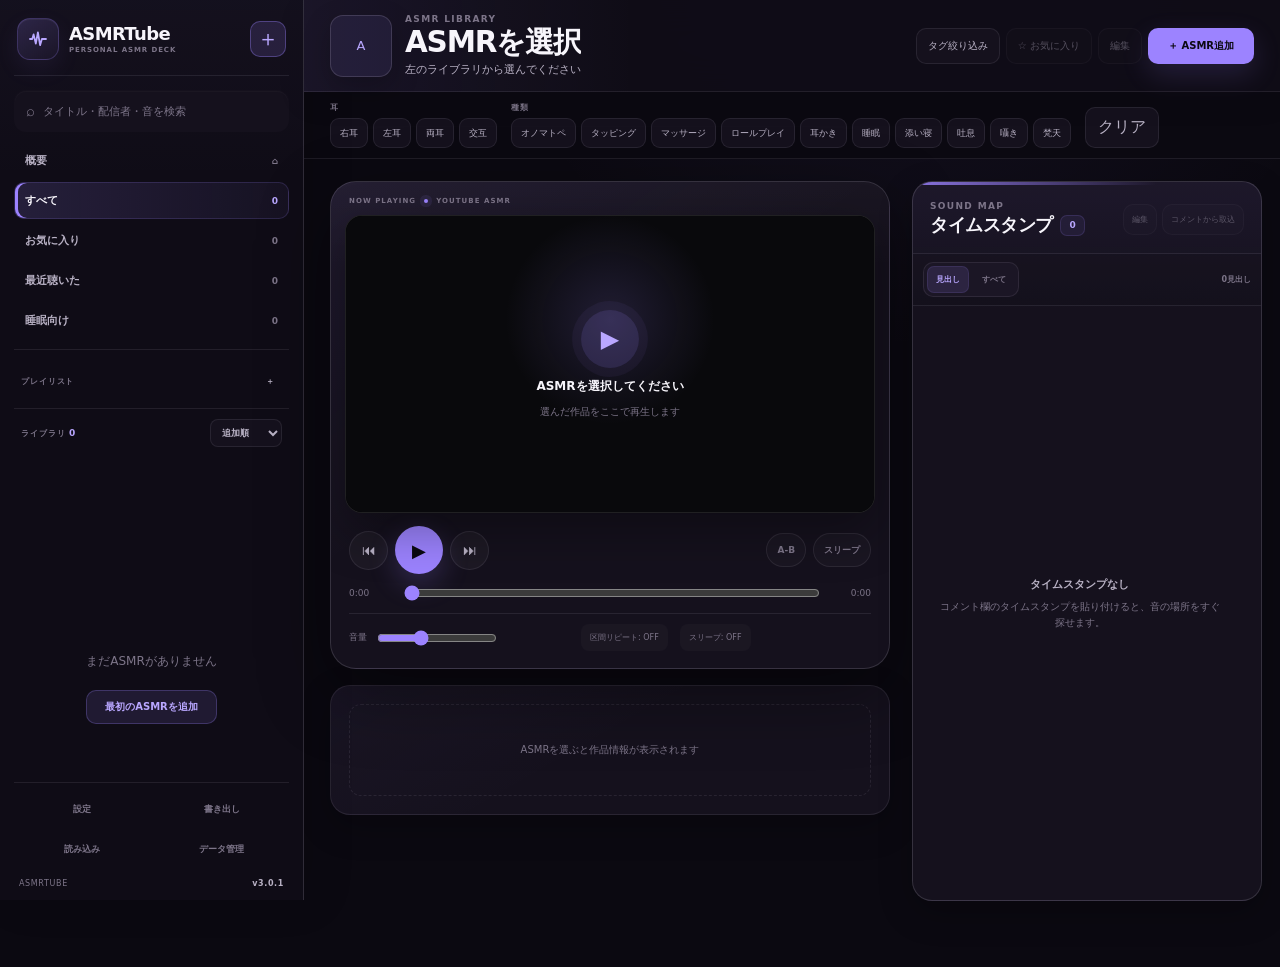
<file: index.html>
<!doctype html>
<html lang="ja" data-theme="violet">
<head>
  <meta charset="utf-8">
  <meta name="viewport" content="width=device-width,initial-scale=1">
  <meta name="theme-color" content="#0b0911">
  <meta name="description" content="YouTube ASMRを整理・再生し、コメント欄の多様なタイムスタンプを見やすく使う個人向けライブラリ。">
  <title>ASMRTube</title>
  <link rel="icon" href="favicon.svg" type="image/svg+xml">
  <link rel="stylesheet" href="styles.css">
  <link rel="stylesheet" href="asmr-overrides.css">
  <link rel="stylesheet" href="ui-base-v2.css">
  <link rel="stylesheet" href="product-v2.css">
  <link rel="stylesheet" href="timestamp-ui.css">
  <link rel="stylesheet" href="quality.css">
  <link rel="stylesheet" href="library-tools.css">
  <link rel="stylesheet" href="theme.css">
  <link rel="stylesheet" href="workspace.css">
  <link rel="stylesheet" href="settings.css">
</head>
<body>
  <div class="app-shell">
    <aside class="sidebar">
      <div class="brand-row">
        <div class="brand-lockup">
          <div class="brand-mark">A</div>
          <div><strong>ASMRTube</strong><span>PERSONAL ASMR DECK</span></div>
        </div>
        <button class="icon-btn subtle" id="addVideoBtn" title="ASMRを追加" aria-label="ASMRを追加">＋</button>
      </div>

      <div class="search-box"><span>⌕</span><input id="searchInput" type="search" placeholder="タイトル・配信者・音を検索"></div>

      <nav class="view-nav" id="nav" aria-label="ライブラリ表示">
        <button class="view-btn active" data-view="all"><span>すべて</span><span class="nav-count" id="countAll">0</span></button>
        <button class="view-btn" data-view="favorites"><span>お気に入り</span><span class="nav-count" id="countFav">0</span></button>
        <button class="view-btn" data-view="recent"><span>最近聴いた</span><span class="nav-count" id="countRecent">0</span></button>
        <button class="view-btn" data-view="sleep"><span>睡眠向け</span><span class="nav-count" id="countSleep">0</span></button>
      </nav>

      <div class="playlist-head"><span>プレイリスト</span><button class="mini-icon" id="newPlaylistBtn" title="プレイリスト作成">＋</button></div>
      <div id="playlistList" class="playlist-nav"></div>

      <div class="library-head">
        <span>ライブラリ <b id="resultCount">0</b></span>
        <select id="sortSelect" class="mini-select" aria-label="並び順"><option value="new">追加順</option><option value="title">タイトル</option><option value="rating">評価</option></select>
      </div>
      <div id="songList" class="song-list"></div>

      <div id="emptyState" class="sidebar-empty hidden"><p>まだASMRがありません</p><button class="primary-soft" id="emptyAddBtn">最初のASMRを追加</button></div>

      <div class="sidebar-tools">
        <button class="ghost-btn sidebar-settings-page" id="settingsPageBtn" type="button">設定</button>
        <button class="ghost-btn" id="exportBtn">書き出し</button>
        <label class="ghost-btn file-label">読み込み<input type="file" id="importInput" accept="application/json"></label>
      </div>
    </aside>

    <main class="main">
      <header class="topbar">
        <div class="now-title">
          <div class="eyebrow" id="viewEyebrow">ASMR LIBRARY</div>
          <h2 id="nowTitle">ASMRを選択</h2>
          <p class="muted" id="nowCreator">左のライブラリから選んでください</p>
        </div>
        <div class="top-actions">
          <button class="ghost-btn" id="filterBtn">タグ絞り込み</button>
          <button class="ghost-btn" id="topFavBtn" disabled>☆ お気に入り</button>
          <button class="ghost-btn" id="topEditBtn" disabled>編集</button>
          <button class="primary-btn" id="topAddBtn">＋ ASMR追加</button>
        </div>
      </header>

      <section id="filters" class="filter-strip hidden">
        <div><span class="filter-label">耳</span><div id="earFilters" class="chips"></div></div>
        <div><span class="filter-label">種類</span><div id="typeFilters" class="chips"></div></div>
        <button class="ghost-btn" id="clearFiltersBtn">クリア</button>
      </section>

      <div class="workspace">
        <section class="player-column">
          <section class="media-deck" aria-label="再生デッキ">
            <div class="media-ambient" aria-hidden="true"></div>
            <div class="media-deck-label"><span>NOW PLAYING</span><i></i><span>YOUTUBE ASMR</span></div>

            <div class="player-card">
              <div id="playerPlaceholder" class="player-placeholder"><div class="placeholder-mark">▶</div><strong>ASMRを選択してください</strong><span>選んだ作品をここで再生します</span></div>
              <div id="ytPlayerHost"></div>
            </div>

            <div class="transport-card">
              <div class="transport-main">
                <button class="transport-btn" id="prevBtn" title="前へ">⏮</button>
                <button class="transport-btn main-control" id="playBtn" title="再生 / 一時停止">▶</button>
                <button class="transport-btn" id="nextBtn" title="次へ">⏭</button>
              </div>
              <div class="transport-modes">
                <button class="mode-btn" id="loopBtn">A-B</button>
                <button class="mode-btn" id="sleepBtn">スリープ</button>
              </div>
            </div>

            <div class="range-card">
              <div class="progress-row"><span id="timeNow">0:00</span><input id="seek" type="range" min="0" max="1000" value="0" aria-label="再生位置"><span id="timeTotal">0:00</span></div>
              <div class="player-options">
                <label><span>音量</span><input id="volume" type="range" min="0" max="100" value="35" aria-label="音量"></label>
                <div id="loopStatus" class="status-pill">区間リピート: OFF</div>
                <div id="sleepStatus" class="status-pill">スリープ: OFF</div>
              </div>
            </div>
          </section>

          <div class="info-card" id="infoCard">
            <div class="info-empty">ASMRを選ぶと作品情報が表示されます</div>
          </div>
        </section>

        <section class="timestamp-panel">
          <div class="timestamp-head">
            <div><div class="eyebrow">SOUND MAP</div><h3>タイムスタンプ <span class="timestamp-count" id="timestampCount">0</span></h3></div>
            <div class="timestamp-tools"><button class="ghost-btn" id="timestampImportBtn" disabled>コメントから取込</button></div>
          </div>
          <div id="timestampView" class="timestamp-view empty">
            <div class="empty-copy"><strong>タイムスタンプなし</strong><span>コメント欄のタイムスタンプを貼り付けると、音の場所をすぐ探せます。</span></div>
          </div>
        </section>
      </div>

      <section id="settingsPage" class="settings-page" hidden aria-labelledby="settingsPageTitle">
        <div class="settings-page-inner">
          <div class="settings-page-head">
            <div class="settings-page-title">
              <div class="eyebrow">APP SETTINGS</div>
              <h2 id="settingsPageTitle">設定</h2>
              <p>ASMRTubeの色・明るさ・表示密度を、自分が長時間使いやすい状態に合わせます。変更はこのブラウザに保存されます。</p>
            </div>
            <button class="settings-back" id="settingsBackBtn" type="button">← 再生画面へ戻る</button>
          </div>

          <div class="settings-layout">
            <nav class="settings-section-nav" aria-label="設定カテゴリー">
              <a href="#settingsAppearance"><span>外観</span><span class="settings-nav-accent"></span></a>
              <a href="#settingsDisplay"><span>表示</span><span>02</span></a>
              <a href="#settingsData"><span>データ</span><span>03</span></a>
            </nav>

            <div class="settings-content">
              <section class="settings-section" id="settingsAppearance">
                <div class="settings-section-head"><div class="settings-section-copy"><h3>カラーテーマ</h3><p>Accentだけでなく背景とSurfaceも少しずつ変わります。</p></div><span class="settings-value" id="currentThemeName">Moon Violet</span></div>
                <div class="theme-grid" role="group" aria-label="カラーテーマ">
                  <button class="theme-choice theme-violet" type="button" data-theme-choice="violet" aria-pressed="true"><span class="theme-choice-preview"><i class="theme-choice-dot"></i></span><span class="theme-choice-copy"><strong>Moon Violet</strong><span>紫</span></span></button>
                  <button class="theme-choice theme-rose" type="button" data-theme-choice="rose" aria-pressed="false"><span class="theme-choice-preview"><i class="theme-choice-dot"></i></span><span class="theme-choice-copy"><strong>Soft Rose</strong><span>桃</span></span></button>
                  <button class="theme-choice theme-ocean" type="button" data-theme-choice="ocean" aria-pressed="false"><span class="theme-choice-preview"><i class="theme-choice-dot"></i></span><span class="theme-choice-copy"><strong>Deep Ocean</strong><span>青</span></span></button>
                  <button class="theme-choice theme-forest" type="button" data-theme-choice="forest" aria-pressed="false"><span class="theme-choice-preview"><i class="theme-choice-dot"></i></span><span class="theme-choice-copy"><strong>Quiet Forest</strong><span>緑</span></span></button>
                  <button class="theme-choice theme-amber" type="button" data-theme-choice="amber" aria-pressed="false"><span class="theme-choice-preview"><i class="theme-choice-dot"></i></span><span class="theme-choice-copy"><strong>Warm Lamp</strong><span>橙</span></span></button>
                  <button class="theme-choice theme-graphite" type="button" data-theme-choice="graphite" aria-pressed="false"><span class="theme-choice-preview"><i class="theme-choice-dot"></i></span><span class="theme-choice-copy"><strong>Graphite</strong><span>無彩色</span></span></button>
                </div>

                <div class="settings-control" style="margin-top:12px">
                  <div class="settings-control-row"><div class="settings-control-copy"><strong>画面の明るさ</strong><span>寝る前に画面全体だけを暗くします。動画の音量には影響しません。</span></div><span class="settings-value" id="appearanceBrightnessValue">100%</span></div>
                  <input class="settings-range" id="appearanceBrightness" type="range" min="30" max="100" step="1" value="100" aria-label="画面の明るさ">
                  <div class="settings-presets"><button type="button" data-appearance-brightness="100">100%</button><button type="button" data-appearance-brightness="75">75%</button><button type="button" data-appearance-brightness="55">55%</button><button type="button" data-appearance-brightness="35">35%</button></div>
                </div>
              </section>

              <section class="settings-section" id="settingsDisplay">
                <div class="settings-section-head"><div class="settings-section-copy"><h3>表示</h3><p>ライブラリの情報量や動きを調整します。</p></div></div>
                <div class="settings-control"><div class="settings-control-row"><div class="settings-control-copy"><strong>コンパクト表示</strong><span>左のライブラリを少し詰めて、一度に見える作品数を増やします。</span></div><label class="settings-toggle"><input id="appearanceCompact" type="checkbox"><span class="settings-toggle-track"></span></label></div></div>
                <div class="settings-control"><div class="settings-control-row"><div class="settings-control-copy"><strong>サムネイル表示</strong><span>ASMR一覧のYouTubeサムネイルを表示します。</span></div><label class="settings-toggle"><input id="appearanceThumbs" type="checkbox" checked><span class="settings-toggle-track"></span></label></div></div>
                <div class="settings-control"><div class="settings-control-row"><div class="settings-control-copy"><strong>動きを減らす</strong><span>Hoverや画面切替のMotionを最小限にします。</span></div><label class="settings-toggle"><input id="appearanceMotion" type="checkbox"><span class="settings-toggle-track"></span></label></div></div>
                <div class="settings-control"><div class="settings-control-row"><div class="settings-control-copy"><strong>起動時に概要を表示</strong><span>次回からライブラリ概要を最初に表示します。</span></div><label class="settings-toggle"><input id="appearanceDashboard" type="checkbox"><span class="settings-toggle-track"></span></label></div></div>
              </section>

              <section class="settings-section" id="settingsData">
                <div class="settings-section-head"><div class="settings-section-copy"><h3>データとヘルプ</h3><p>バックアップや使い方はここから開けます。</p></div></div>
                <div class="settings-data-grid">
                  <div class="settings-data-card"><strong>データ管理</strong><p>JSONバックアップ、ローカルスナップショット、整合性確認を開きます。</p><button type="button" id="settingsDataBtn">データ管理を開く</button></div>
                  <div class="settings-data-card"><strong>使い方</strong><p>タイムスタンプ取込、ショートカット、データ保護の説明を確認します。</p><button type="button" id="settingsHelpBtnV3">ヘルプを開く</button></div>
                </div>
                <div class="settings-storage-note">外観設定は <code>asmrtube.settings.v1</code>、ライブラリは <code>asmrtube.library.v1</code> に分けて保存します。テーマ変更で作品データは書き換えません。</div>
              </section>
            </div>
          </div>
        </div>
      </section>
    </main>
  </div>

  <dialog id="videoDialog" class="dialog">
    <form method="dialog" id="videoForm">
      <div class="dialog-head"><div><div class="eyebrow">ASMR ITEM</div><h3 id="videoDialogTitle">ASMRを追加</h3></div><button value="cancel" class="icon-btn subtle">×</button></div>
      <label>YouTube URL
        <div class="metadata-url-row"><input id="videoUrl" required placeholder="https://www.youtube.com/watch?v=..."><button type="button" class="ghost-btn" id="metadataRefreshBtn">情報取得</button></div>
        <span id="metadataStatus" class="field-hint">URLを貼るとタイトルとチャンネル名を自動取得します。</span>
      </label>
      <div class="two-col"><label>タイトル<input id="videoTitle" placeholder="URLから自動取得"></label><label>配信者<input id="creator" placeholder="URLから自動取得"></label></div>
      <label>タグ<input id="tags" placeholder="耳かき, 囁き, 睡眠, 両耳"></label>
      <div class="two-col"><label>評価<select id="rating"><option value="0">未評価</option><option value="1">普通</option><option value="2">好き</option><option value="3">かなり好き</option><option value="4">神</option></select></label><label>作品音量<input id="itemVolume" type="number" min="0" max="100" value="35"></label></div>
      <label class="check-row"><input id="sleepFriendly" type="checkbox">睡眠向けとして登録</label>
      <input type="hidden" id="editId">
      <div class="dialog-actions"><button value="cancel" class="ghost-btn">キャンセル</button><button type="submit" class="primary-btn">保存</button></div>
    </form>
  </dialog>

  <dialog id="timestampDialog" class="dialog timestamp-dialog">
    <form method="dialog" id="timestampForm">
      <div class="dialog-head"><div><div class="eyebrow">YOUTUBE COMMENT</div><h3>コメントからタイムスタンプ取込</h3><p class="muted small">普通の時刻、Markdownリンク、ハイフン区切り、見出し＋左右、▷親 / ┗子、1行に潰れたコメント、YouTube絵文字混在などを自動判定します。</p></div><button value="cancel" class="icon-btn subtle">×</button></div>
      <textarea id="timestampPaste" rows="8" placeholder="YouTubeコメントをそのまま貼り付け"></textarea>
      <div class="parse-row"><button type="button" id="parseTimestampsBtn" class="primary-soft">タイムスタンプを解析</button><span id="parseSummary" class="muted small"></span></div>
      <div id="timestampPreview" class="timestamp-preview"></div>
      <div class="dialog-actions"><button value="cancel" class="ghost-btn">キャンセル</button><button id="saveTimestampsBtn" type="button" class="primary-btn" disabled>解析結果で置き換え / 追加</button></div>
    </form>
  </dialog>

  <dialog id="sleepDialog" class="dialog small-dialog">
    <form method="dialog">
      <div class="dialog-head"><div><div class="eyebrow">SLEEP TIMER</div><h3>スリープタイマー</h3></div><button value="cancel" class="icon-btn subtle">×</button></div>
      <div class="sleep-options"><button value="cancel" data-sleep="15">15分</button><button value="cancel" data-sleep="30">30分</button><button value="cancel" data-sleep="45">45分</button><button value="cancel" data-sleep="60">60分</button><button value="cancel" data-sleep="90">90分</button><button value="cancel" data-sleep="0">解除</button></div>
    </form>
  </dialog>

  <dialog id="playlistDialog" class="dialog small-dialog">
    <form method="dialog" id="playlistForm">
      <div class="dialog-head"><h3>プレイリスト作成</h3><button value="cancel" class="icon-btn subtle">×</button></div>
      <label>名前<input id="playlistName" required maxlength="40"></label>
      <div class="dialog-actions"><button value="cancel" class="ghost-btn">キャンセル</button><button type="submit" class="primary-btn">作成</button></div>
    </form>
  </dialog>

  <div id="toast" class="toast"></div>
  <script src="app-config.js"></script>
  <script src="diagnostics.js"></script>
  <script src="core-utils.js"></script>
  <script src="timestamp-parser.js"></script>
  <script src="app.js"></script>
  <script src="youtube-runtime.js"></script>
  <script src="timestamp-ui.js"></script>
  <script src="ui-enhancements.js"></script>
  <script src="library-tools.js"></script>
  <script src="appearance.js"></script>
</body>
</html>
</file>
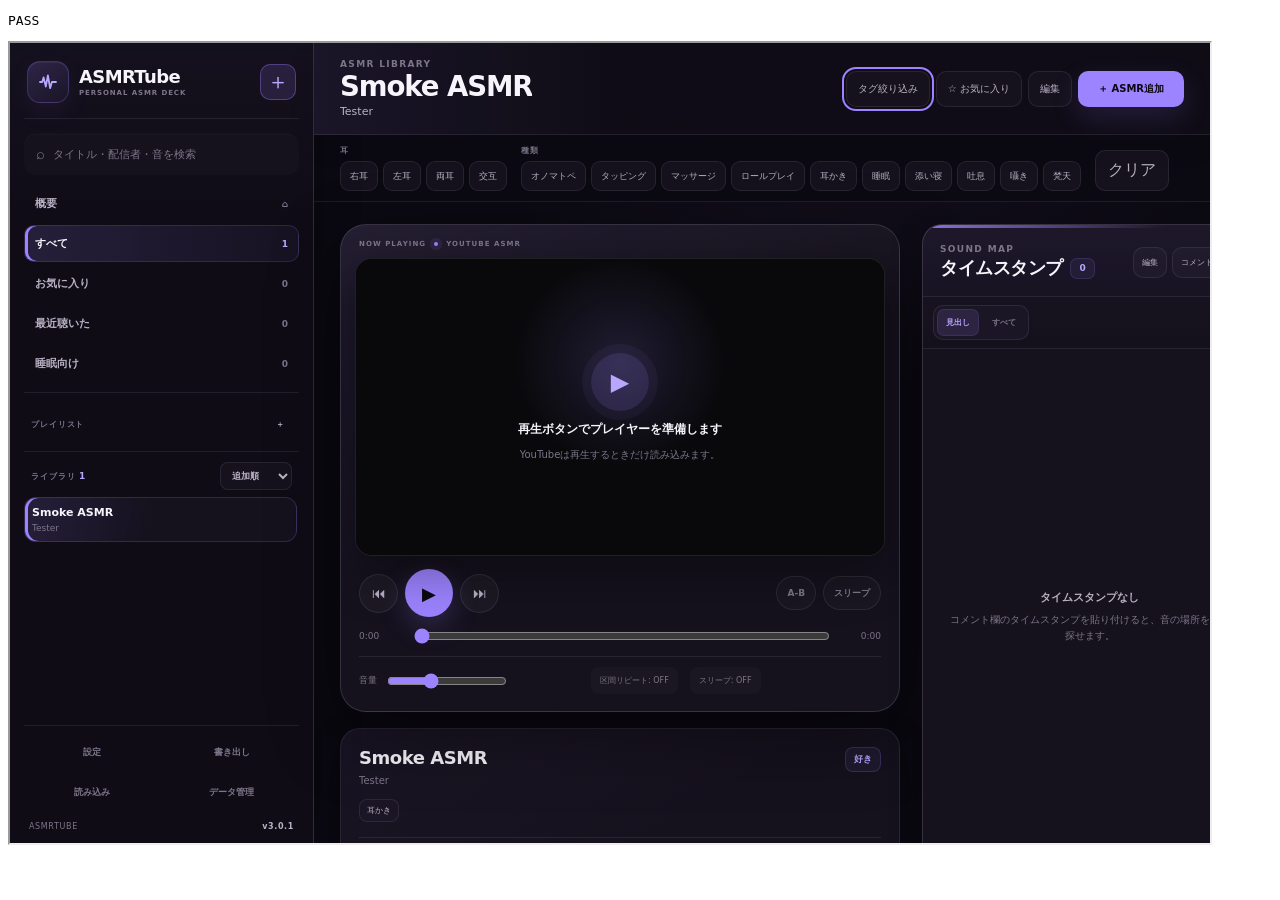
<file: tests/browser-smoke.html>
<!doctype html>
<html lang="ja">
<head><meta charset="utf-8"><title>ASMRTube browser smoke</title></head>
<body data-status="RUNNING"><pre id="result">RUNNING</pre>
<script>
(async()=>{
  const result=document.querySelector('#result');
  const key='asmrtube.library.v1',settingsKey='asmrtube.settings.v1';
  const before=localStorage.getItem(key),beforeSettings=localStorage.getItem(settingsKey);
  const fail=message=>{document.body.dataset.status='FAIL';result.textContent=`FAIL: ${message}`;throw new Error(message)};
  const assert=(condition,message)=>{if(!condition)fail(message)};
  try{
    localStorage.setItem(key,JSON.stringify({library:[{id:'smoke-item',url:'https://www.youtube.com/watch?v=abcdefghijk',videoId:'abcdefghijk',title:'Smoke ASMR',creator:'Tester',tags:['耳かき'],rating:2,volume:35,favorite:false,sleepFriendly:false,timestamps:[],createdAt:1700000000000}],playlists:[],recent:[]}));
    localStorage.setItem(settingsKey,JSON.stringify({theme:'violet',brightness:100,compact:false,showThumbs:false,reduceMotion:true,startDashboard:false}));
    const frame=document.createElement('iframe');frame.src='../index.html?smoke=1';frame.style.width='1200px';frame.style.height='800px';document.body.appendChild(frame);
    await new Promise((resolve,reject)=>{const timer=setTimeout(()=>reject(new Error('app load timeout')),6000);frame.onload=()=>{clearTimeout(timer);setTimeout(resolve,500)}});
    const w=frame.contentWindow,d=frame.contentDocument;
    assert(d.querySelector('.song-item'),'library item did not render');
    d.querySelector('.song-item').click();
    assert(d.querySelector('#nowTitle')?.textContent==='Smoke ASMR','selection did not update topbar');

    d.querySelector('#settingsPageBtn').click();
    assert(d.body.classList.contains('settings-mode'),'settings page did not open');
    d.querySelector('#settingsBackBtn').click();
    assert(!d.body.classList.contains('settings-mode'),'settings page did not close');

    d.querySelector('#timestampImportBtn').click();
    const paste=d.querySelector('#timestampPaste');paste.value='▷ 0:10 親\n└ 0:20 子';
    d.querySelector('#parseTimestampsBtn').click();
    await new Promise(r=>setTimeout(r,50));
    assert(d.querySelectorAll('#timestampPreview .preview-grouped-row').length===2,'canonical timestamp parser is not wired to import UI');
    assert(w.getTimestampParseStats?.().parents===1,'parser parent role was not detected');
    d.querySelector('#timestampDialog').close();

    d.querySelector('#dashboardBtn').click();
    assert(d.querySelector('#nowTitle')?.textContent==='ライブラリ概要','dashboard did not open');
    d.querySelector('.view-btn[data-view="all"]').click();
    assert(d.querySelector('#nowTitle')?.textContent==='Smoke ASMR','dashboard exit did not restore topbar');

    assert(!d.querySelector('.song-item .thumb img'),'hidden thumbnails still create image requests');

    const button=d.querySelector('#filterBtn');button.focus();
    const beforeText=d.querySelector('#playBtn').textContent;
    button.dispatchEvent(new KeyboardEvent('keydown',{key:' ',code:'Space',bubbles:true,cancelable:true}));
    assert(d.querySelector('#playBtn').textContent===beforeText,'Space on focused button was stolen by playback shortcut');

    document.body.dataset.status='PASS';result.textContent='PASS';
  }finally{
    if(before==null)localStorage.removeItem(key);else localStorage.setItem(key,before);
    if(beforeSettings==null)localStorage.removeItem(settingsKey);else localStorage.setItem(settingsKey,beforeSettings);
  }
})().catch(error=>{if(document.body.dataset.status!=='FAIL'){document.body.dataset.status='FAIL';document.querySelector('#result').textContent=`FAIL: ${error.message}`}});
</script>
</body></html>
</file>
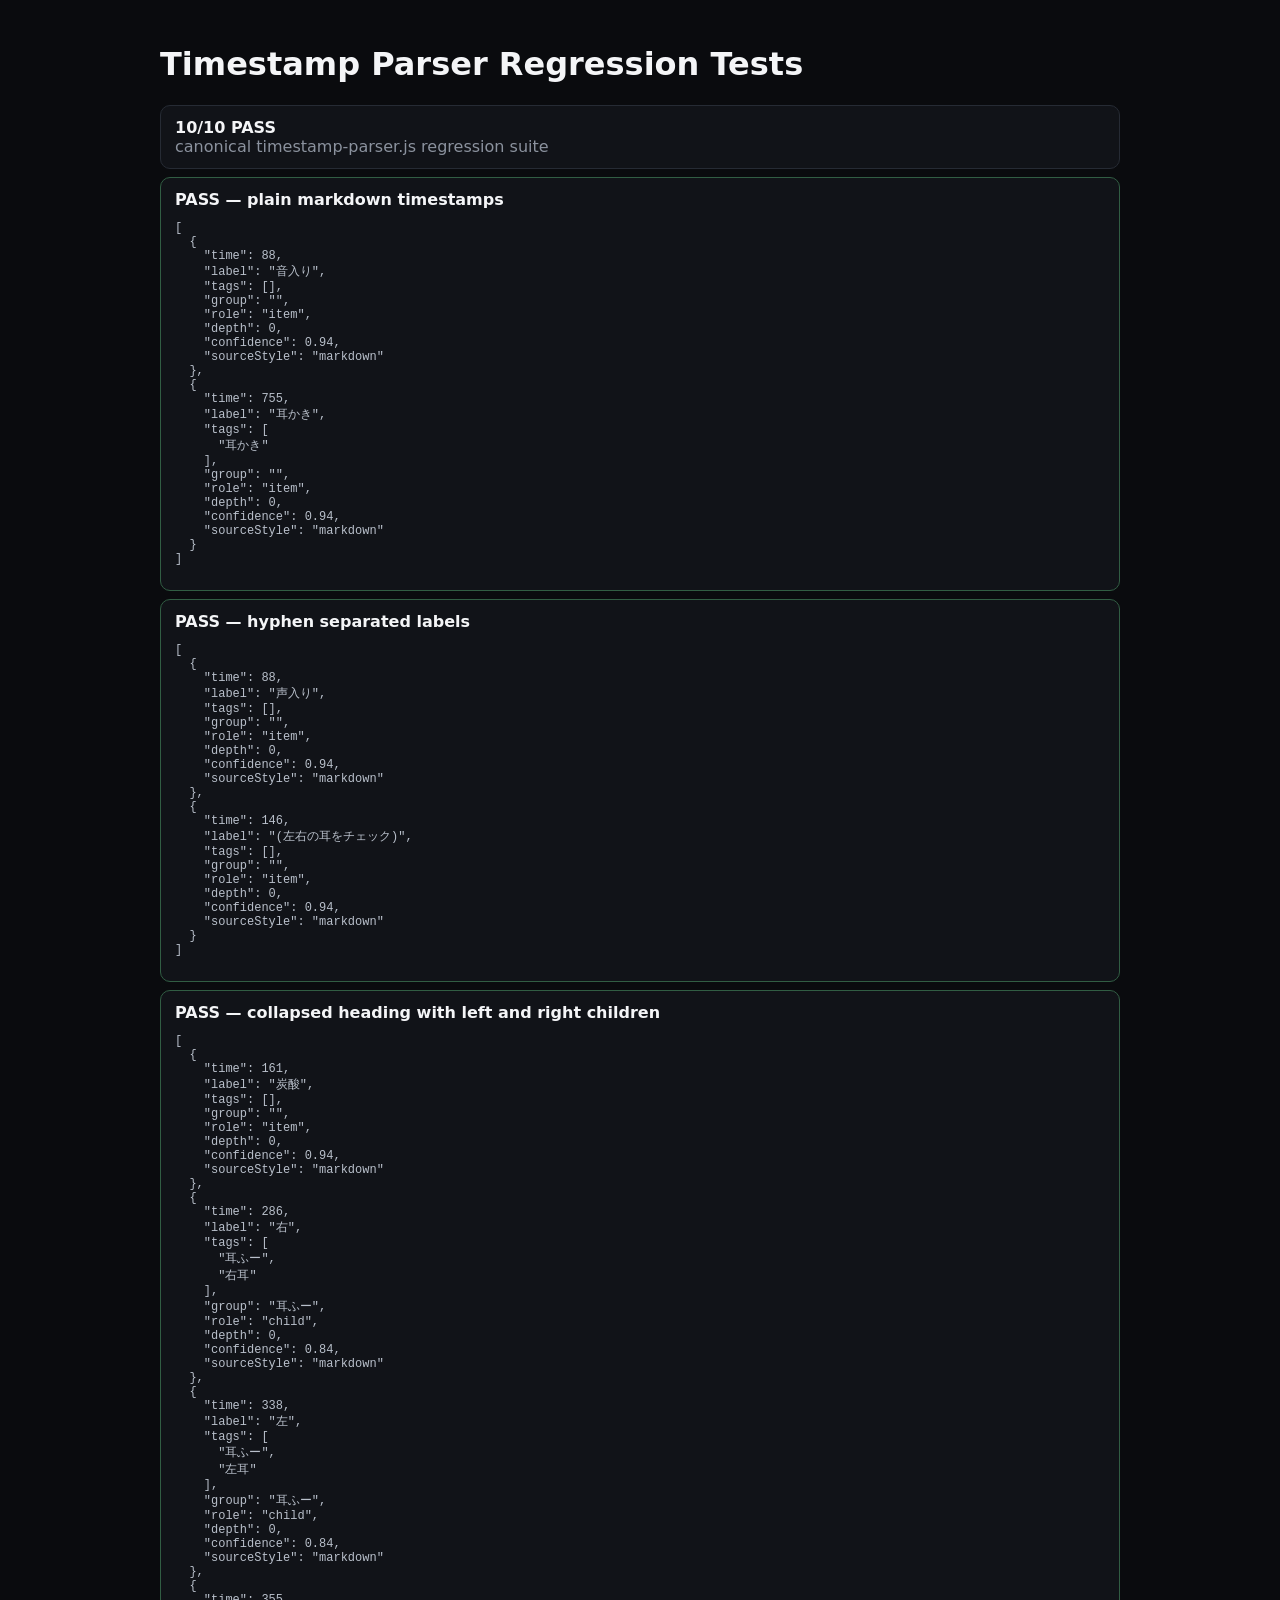
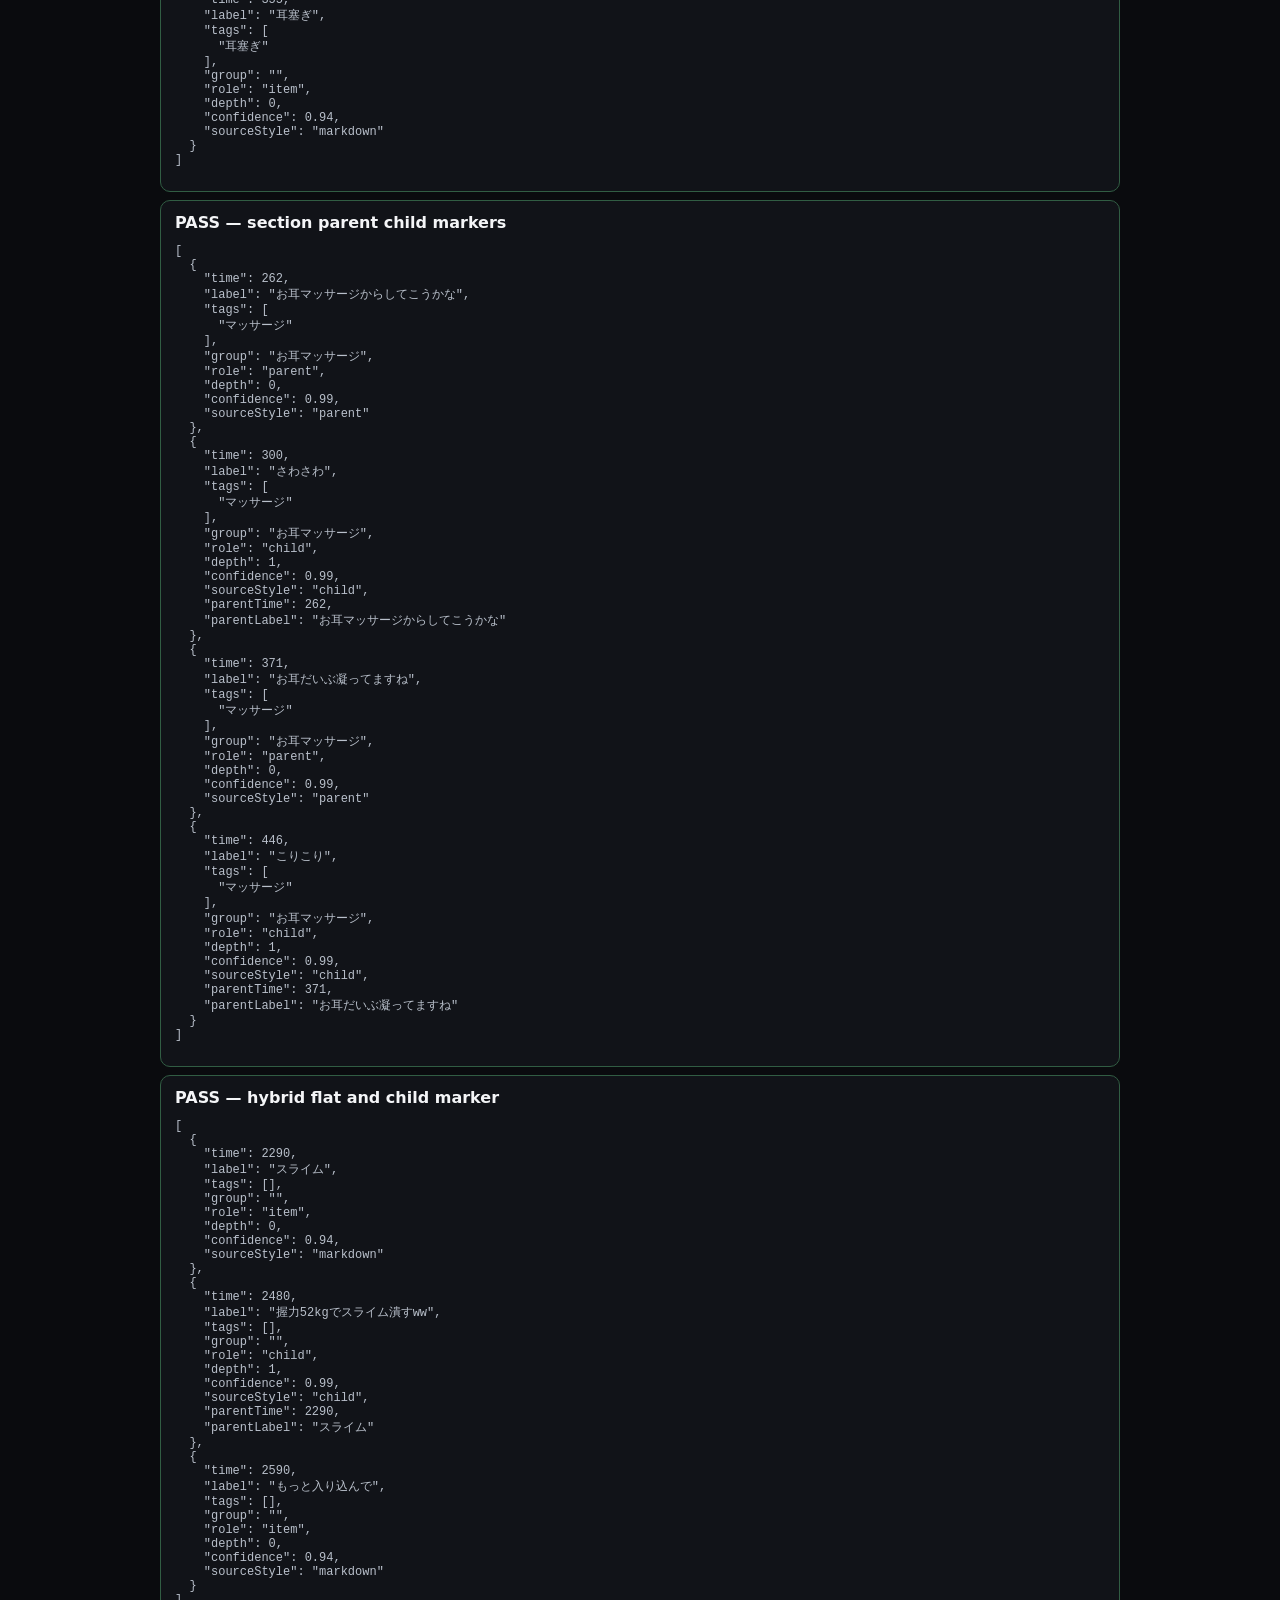
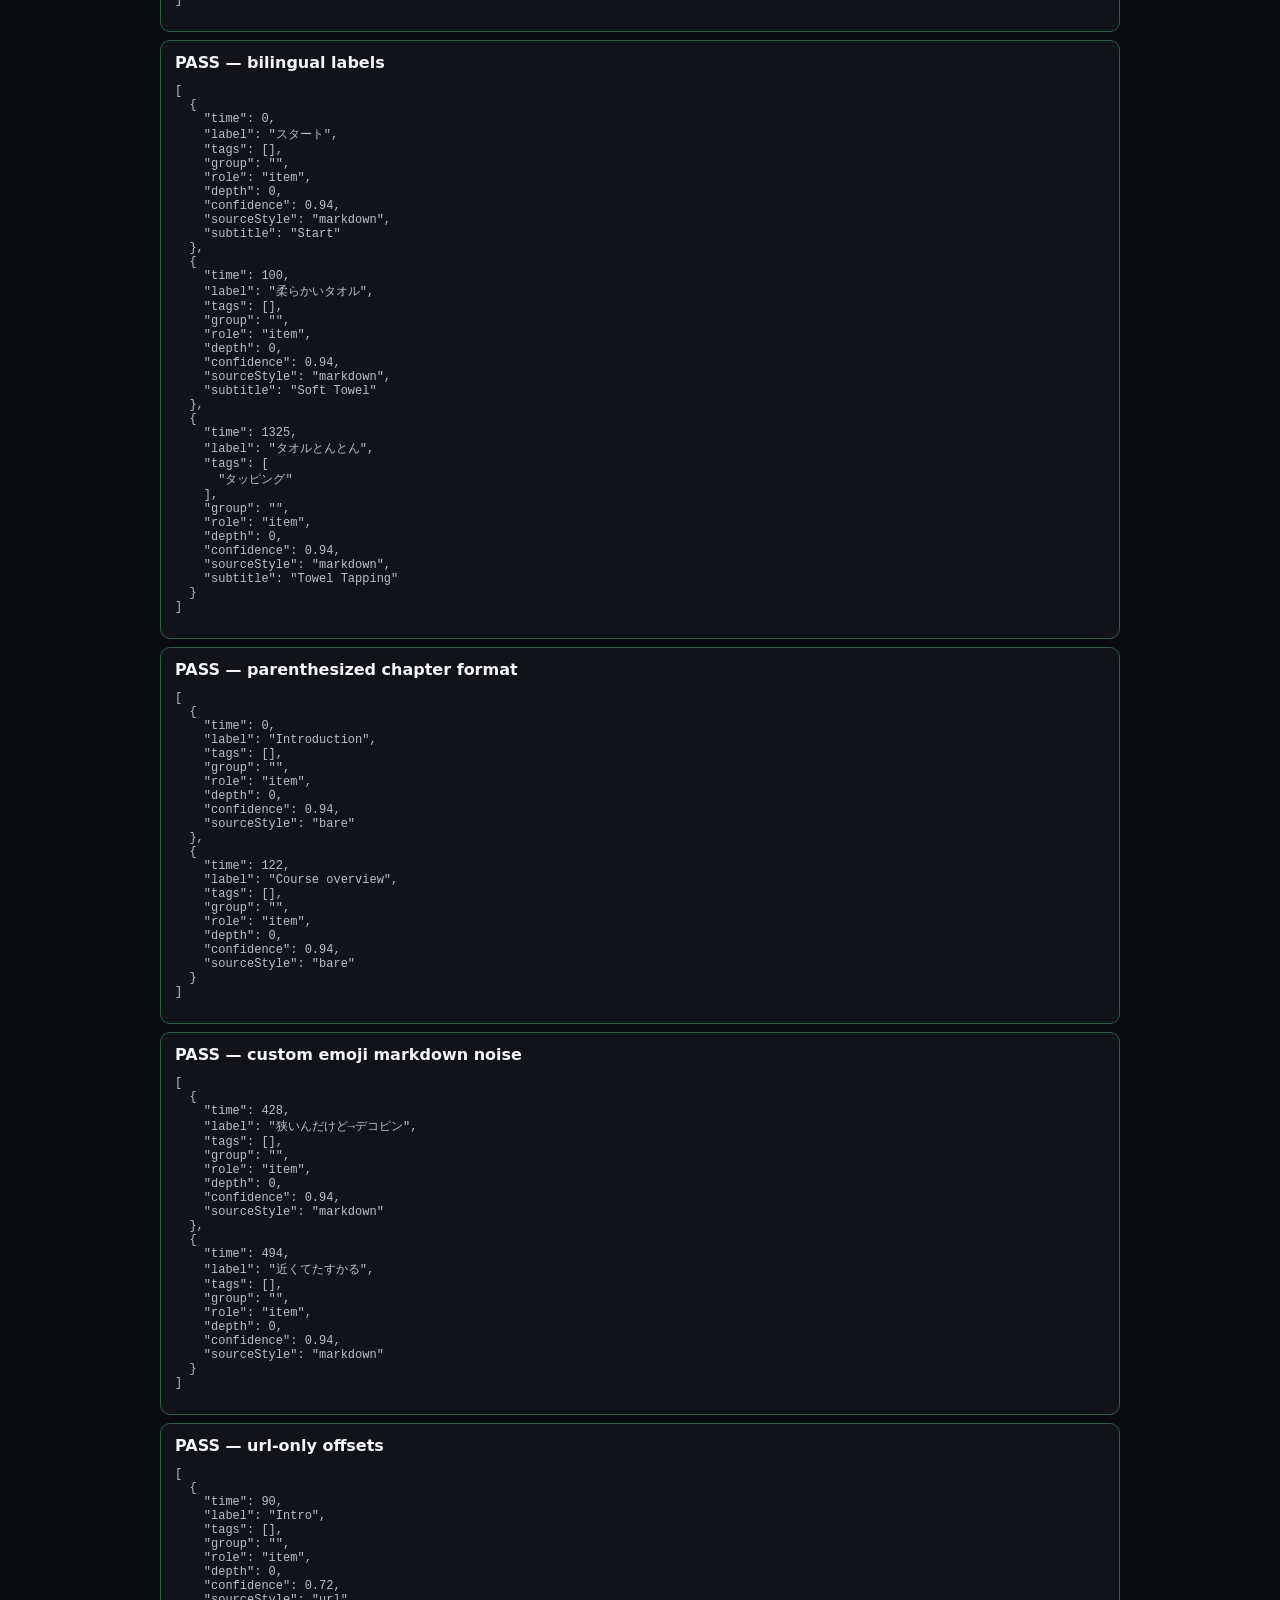
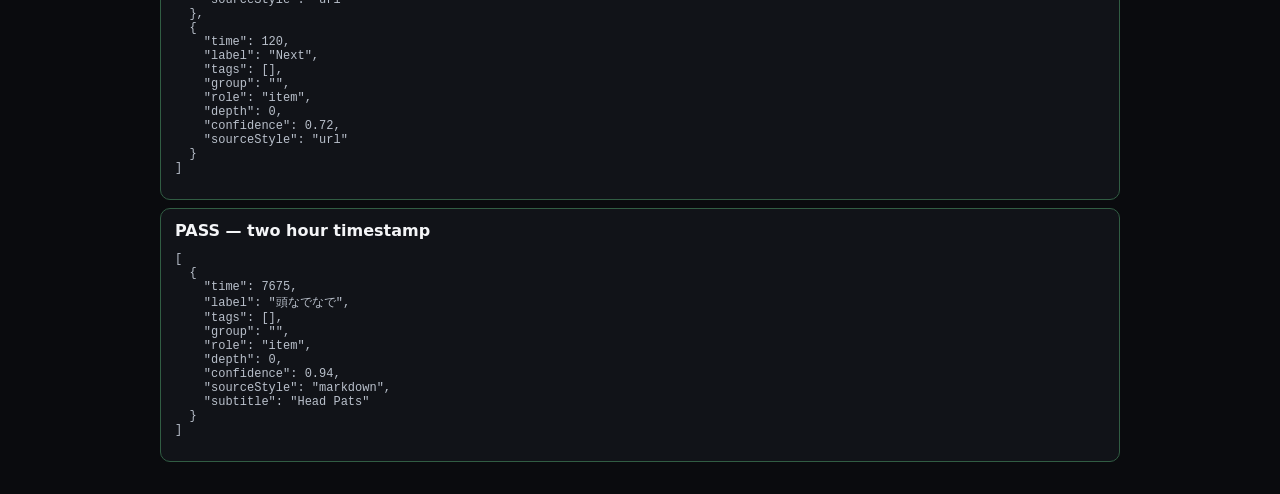
<file: tests/timestamp-parser.test.html>
<!doctype html>
<html lang="ja">
<head>
  <meta charset="utf-8">
  <meta name="viewport" content="width=device-width,initial-scale=1">
  <title>ASMRTube Timestamp Parser Tests</title>
  <style>body{font-family:system-ui,sans-serif;background:#0a0b0e;color:#f4f5f7;margin:0;padding:24px}main{max-width:960px;margin:auto}.summary,.case{padding:12px 14px;margin:8px 0;border:1px solid #262b34;border-radius:10px;background:#111318}.ok{border-color:#315d43}.ng{border-color:#783d47}pre{white-space:pre-wrap;word-break:break-word;color:#b9c0cb;font-size:12px}.muted{color:#8b929e}</style>
  <script src="../timestamp-parser.js"></script>
</head>
<body><main><h1>Timestamp Parser Regression Tests</h1><div id="summary" class="summary">実行中…</div><div id="results"></div></main>
<script>
(async()=>{
  const parse=window.ASMRTubeTimestampParser?.parse;if(typeof parse!=='function')throw new Error('ASMRTubeTimestampParser.parse is unavailable');
  const cases=await fetch('./timestamp-cases.json').then(r=>{if(!r.ok)throw new Error(`cases HTTP ${r.status}`);return r.json()});
  const results=document.querySelector('#results');let passed=0;
  const partial=(actual,expected)=>Object.entries(expected).every(([k,v])=>actual?.[k]===v);
  for(const test of cases){const actual=parse(test.input);const ok=test.expected.length===actual.length&&test.expected.every((exp,i)=>partial(actual[i],exp));if(ok)passed++;const div=document.createElement('section');div.className=`case ${ok?'ok':'ng'}`;const strong=document.createElement('strong');strong.textContent=`${ok?'PASS':'FAIL'} — ${test.name}`;const pre=document.createElement('pre');pre.textContent=JSON.stringify(actual,null,2);div.append(strong,pre);results.appendChild(div)}
  document.querySelector('#summary').innerHTML=`<strong>${passed}/${cases.length} PASS</strong><div class="muted">canonical timestamp-parser.js regression suite</div>`;
})().catch(error=>{document.querySelector('#summary').textContent=`テスト実行エラー: ${error.message}`});
</script></body></html>
</file>
<file: styles.css>
:root{color-scheme:dark;--bg:#0a0b0e;--panel:#111318;--panel2:#171a20;--panel3:#20242c;--border:rgba(255,255,255,.085);--text:#f4f5f7;--muted:#939aa6;--accent:#8b5cf6;--accentSoft:rgba(139,92,246,.15);--danger:#ff7474;--shadow:0 20px 60px rgba(0,0,0,.35)}
*{box-sizing:border-box}html,body{margin:0;min-height:100%;background:var(--bg);color:var(--text);font-family:Inter,"Noto Sans JP","Yu Gothic UI",system-ui,sans-serif}button,input,textarea,select{font:inherit}button{color:inherit}button:focus-visible,input:focus-visible,textarea:focus-visible,select:focus-visible{outline:2px solid var(--accent);outline-offset:2px}h1,h2,h3,p{margin:0}h2{font-size:clamp(21px,3vw,32px);line-height:1.2}h3{font-size:22px}.muted{color:var(--muted)}.small{font-size:12px;line-height:1.5}.hidden{display:none!important}
.app-shell{min-height:100vh;display:grid;grid-template-columns:300px minmax(0,1fr)}
.sidebar{height:100vh;position:sticky;top:0;border-right:1px solid var(--border);background:#0d0f13;padding:22px 16px 16px;display:flex;flex-direction:column;min-width:0}.brand-row,.topbar,.playlist-head,.library-head,.dialog-head,.timestamp-head{display:flex;align-items:center;justify-content:space-between;gap:14px}.brand-lockup{display:flex;align-items:center;gap:10px;min-width:0}.brand-mark{width:34px;height:34px;border-radius:10px;display:grid;place-items:center;background:linear-gradient(135deg,#9b7cff,#7357e8);font-weight:900;box-shadow:0 8px 24px rgba(139,92,246,.22)}.brand-lockup strong,.brand-lockup span{display:block}.brand-lockup strong{font-size:17px;letter-spacing:-.02em}.brand-lockup span{font-size:9px;color:var(--muted);letter-spacing:.17em;margin-top:2px}.eyebrow{color:var(--muted);font-size:10px;font-weight:800;letter-spacing:.18em;margin-bottom:5px}
.icon-btn,.ghost-btn,.primary-btn,.primary-soft,.chip,.mode-btn,.transport-btn,.mini-icon,.sleep-options button{border:1px solid var(--border);background:var(--panel2);border-radius:11px;padding:9px 12px;cursor:pointer;transition:.16s ease}.icon-btn{width:40px;height:40px;padding:0;display:grid;place-items:center;font-size:22px}.mini-icon{width:28px;height:28px;padding:0;display:grid;place-items:center}.icon-btn.subtle{background:transparent}.ghost-btn:hover,.icon-btn:hover,.mode-btn:hover,.transport-btn:hover,.sleep-options button:hover{background:var(--panel3)}.primary-btn{background:var(--accent);border-color:transparent;font-weight:800;min-width:110px}.primary-soft{background:var(--accentSoft);border-color:rgba(139,92,246,.28);color:#cdbdff;font-weight:800}.mode-btn.active,.primary-soft:hover{background:rgba(139,92,246,.24);border-color:rgba(139,92,246,.34)}button:disabled{opacity:.4;cursor:not-allowed}
.search-box{margin-top:20px;display:flex;align-items:center;gap:8px;background:var(--panel);border:1px solid var(--border);border-radius:12px;padding:0 12px}.search-box input{width:100%;border:0;background:transparent;color:var(--text);padding:11px 0}.search-box input:focus{outline:none}.view-nav{display:grid;gap:4px;margin:12px 0}.view-btn{display:flex;justify-content:space-between;gap:10px;width:100%;border:1px solid transparent;background:transparent;color:#c4c8cf;border-radius:10px;padding:9px 10px;text-align:left;cursor:pointer}.view-btn:hover{background:rgba(255,255,255,.035)}.view-btn.active{background:var(--accentSoft);border-color:rgba(139,92,246,.2);color:#e3dcff}.nav-count{color:var(--muted);font-size:12px}.playlist-head{color:var(--muted);font-size:12px;padding:8px 4px}.playlist-nav{display:grid;gap:3px;max-height:120px;overflow:auto}.playlist-item{width:100%;border:0;background:transparent;color:#adb3bd;border-radius:9px;padding:8px 10px;text-align:left;cursor:pointer;white-space:nowrap;overflow:hidden;text-overflow:ellipsis}.playlist-item:hover,.playlist-item.active{background:rgba(255,255,255,.04);color:var(--text)}
.library-head{color:var(--muted);font-size:12px;padding:13px 4px 8px;border-top:1px solid var(--border);margin-top:8px}.library-head b{font-weight:700}.mini-select{width:auto;background:transparent;border:0;color:var(--muted);font-size:11px;padding:2px}.song-list{overflow:auto;display:flex;flex-direction:column;gap:5px;padding-right:3px;flex:1}.song-item{width:100%;border:1px solid transparent;background:transparent;color:inherit;border-radius:12px;padding:10px;text-align:left;display:grid;grid-template-columns:54px minmax(0,1fr) auto;gap:10px;cursor:pointer}.song-item:hover{background:rgba(255,255,255,.035)}.song-item.active{background:var(--accentSoft);border-color:rgba(139,92,246,.24)}.thumb{width:54px;aspect-ratio:16/10;border-radius:9px;background:linear-gradient(135deg,#29243d,#151721);overflow:hidden}.thumb img{width:100%;height:100%;object-fit:cover}.song-meta{min-width:0;align-self:center}.song-meta strong,.song-meta span{display:block;overflow:hidden;text-overflow:ellipsis;white-space:nowrap}.song-meta strong{font-size:13px}.song-meta span{color:var(--muted);font-size:11px;margin-top:3px}.favorite-mark{color:#d6c6ff;align-self:center}.sidebar-tools{display:grid;grid-template-columns:1fr 1fr;gap:8px;margin-top:10px}.file-label{text-align:center;cursor:pointer}.file-label input{display:none}.sidebar-empty{text-align:center;color:var(--muted);padding:18px 4px}.sidebar-empty p{font-size:12px;margin-bottom:10px}
.main{min-width:0}.topbar{padding:22px 28px 17px;border-bottom:1px solid var(--border);background:rgba(10,11,14,.87);backdrop-filter:blur(16px);position:sticky;top:0;z-index:5}.now-title{min-width:0}.now-title h2,.now-title p{overflow:hidden;text-overflow:ellipsis;white-space:nowrap}.top-actions{display:flex;gap:7px;flex-wrap:wrap;justify-content:flex-end}.filter-strip{display:flex;align-items:flex-end;gap:18px;flex-wrap:wrap;padding:14px 28px;border-bottom:1px solid var(--border);background:#0d0f13}.filter-strip>div{display:grid;gap:7px}.filter-label{font-size:10px;color:var(--muted);font-weight:800;letter-spacing:.12em}.chips{display:flex;gap:6px;flex-wrap:wrap}.chip{border-radius:999px;font-size:12px;padding:7px 10px;color:#b8bec8}.chip.active{color:#d9ccff;background:var(--accentSoft);border-color:rgba(139,92,246,.22)}
.workspace{display:grid;grid-template-columns:minmax(460px,1.08fr) minmax(360px,.92fr);gap:18px;padding:20px 28px 30px;min-height:calc(100vh - 90px)}.player-column{min-width:0;display:flex;flex-direction:column;gap:14px}.player-card{aspect-ratio:16/9;background:var(--panel);border:1px solid var(--border);border-radius:18px;overflow:hidden;box-shadow:var(--shadow);position:relative}.player-card iframe,#ytPlayerHost{width:100%;height:100%}.player-placeholder{position:absolute;inset:0;display:grid;place-content:center;justify-items:center;gap:12px;background:radial-gradient(circle at 50% 20%,rgba(139,92,246,.18),transparent 35%),#111318;color:var(--muted);text-align:center;padding:24px;z-index:1}.player-placeholder.hidden{display:none}.placeholder-mark{width:62px;height:62px;display:grid;place-items:center;border-radius:50%;background:var(--accentSoft);color:#c9b8ff;font-size:24px}.transport-card{padding:10px;display:flex;align-items:center;justify-content:center;gap:8px;flex-wrap:wrap;background:var(--panel);border:1px solid var(--border);border-radius:17px}.transport-btn{font-size:18px;min-width:50px}.main-control{font-size:22px}.range-card,.info-card{padding:16px;background:var(--panel);border:1px solid var(--border);border-radius:17px}.progress-row{display:grid;grid-template-columns:52px minmax(0,1fr) 52px;gap:10px;align-items:center;color:var(--muted);font-size:12px;font-variant-numeric:tabular-nums}.progress-row input,.player-options input{width:100%;accent-color:var(--accent)}.player-options{margin-top:14px;padding-top:14px;border-top:1px solid var(--border);display:flex;align-items:center;gap:10px;flex-wrap:wrap}.player-options label{display:flex;align-items:center;gap:8px;color:var(--muted);font-size:12px;min-width:220px}.status-pill{display:inline-flex;align-items:center;gap:6px;border-radius:999px;font-size:12px;padding:7px 10px;background:rgba(255,255,255,.05);color:var(--muted)}.status-pill.active{color:#cdbdff;background:var(--accentSoft)}
.info-card{display:grid;gap:14px}.info-empty{color:var(--muted);text-align:center;padding:18px}.info-title-row{display:flex;align-items:flex-start;justify-content:space-between;gap:14px}.info-title{min-width:0}.info-title h3{font-size:18px}.info-title p{color:var(--muted);font-size:12px;margin-top:4px}.info-rating{white-space:nowrap;color:#d7caff;background:var(--accentSoft);border-radius:999px;padding:7px 10px;font-size:12px;font-weight:800}.tag-row{display:flex;gap:6px;flex-wrap:wrap}.tag{font-size:11px;padding:5px 8px;border-radius:999px;background:rgba(255,255,255,.055);color:#b9c0cc}.info-actions{display:flex;gap:7px;flex-wrap:wrap}.danger-btn{border:1px solid rgba(255,116,116,.18);background:rgba(255,116,116,.06);color:#ff9b9b;border-radius:11px;padding:9px 12px;cursor:pointer}
.timestamp-panel{min-height:590px;display:flex;flex-direction:column;overflow:hidden;background:var(--panel);border:1px solid var(--border);border-radius:17px}.timestamp-head{padding:17px 20px;border-bottom:1px solid var(--border)}.timestamp-tools{display:flex;gap:7px;flex-wrap:wrap}.timestamp-view{flex:1;overflow:auto;padding:16px 18px 35vh;max-height:calc(100vh - 130px)}.timestamp-view.empty{padding:30px;display:grid;place-items:center}.empty-copy{color:var(--muted);display:grid;gap:8px;max-width:360px;text-align:center;line-height:1.6}.timestamp-row{display:grid;grid-template-columns:72px minmax(0,1fr) auto;gap:10px;align-items:start;padding:11px 10px;border-radius:12px;border:1px solid transparent;transition:.15s ease}.timestamp-row:hover{background:rgba(255,255,255,.035);border-color:var(--border)}.timestamp-time{border:0;background:transparent;color:#cdbdff;font-weight:800;font-variant-numeric:tabular-nums;text-align:left;cursor:pointer;padding:2px 0}.timestamp-copy{min-width:0}.timestamp-copy strong{font-size:14px;line-height:1.45}.timestamp-copy .tag-row{margin-top:6px}.timestamp-delete{border:0;background:transparent;color:#ff9292;cursor:pointer;font-size:18px}.timestamp-index{color:var(--muted);font-size:10px;margin-top:4px}
.dialog{width:min(720px,calc(100vw - 28px));max-height:90vh;overflow:auto;color:var(--text);background:#12151a;border:1px solid var(--border);border-radius:18px;padding:0;box-shadow:var(--shadow)}.dialog::backdrop{background:rgba(0,0,0,.72);backdrop-filter:blur(5px)}.dialog form{padding:22px}.dialog label{display:grid;gap:7px;margin-top:15px;font-size:13px;font-weight:700}.dialog input,.dialog textarea,.dialog select{width:100%;border:1px solid var(--border);background:#0c0e12;color:var(--text);border-radius:11px;padding:11px 12px}.dialog textarea{resize:vertical;min-height:150px}.two-col{display:grid;grid-template-columns:1fr 1fr;gap:12px}.dialog-actions{display:flex;justify-content:flex-end;gap:8px;margin-top:20px}.check-row{display:flex!important;align-items:center;gap:9px}.check-row input{width:auto!important}.timestamp-dialog{width:min(840px,calc(100vw - 28px))}.parse-row{display:flex;align-items:center;gap:10px;margin-top:14px}.timestamp-preview{display:grid;gap:7px;max-height:300px;overflow:auto;margin-top:14px}.preview-row{display:grid;grid-template-columns:90px minmax(0,1fr);gap:8px;border:1px solid var(--border);border-radius:11px;padding:8px;background:#0d1014}.preview-row input{margin:0}.small-dialog{width:min(430px,calc(100vw - 28px))}.sleep-options{display:grid;grid-template-columns:repeat(2,1fr);gap:8px;margin-top:16px}.toast{position:fixed;left:50%;bottom:24px;transform:translate(-50%,20px);opacity:0;pointer-events:none;transition:.2s;z-index:100;background:#232730;border:1px solid #3b424f;border-radius:11px;padding:11px 14px;box-shadow:var(--shadow)}.toast.show{opacity:1;transform:translate(-50%,0)}
@media(max-width:1120px){.app-shell{grid-template-columns:260px minmax(0,1fr)}.workspace{grid-template-columns:1fr}.timestamp-panel{min-height:430px}.timestamp-view{max-height:520px;padding-bottom:120px}}
@media(max-width:760px){.app-shell{display:block}.sidebar{position:relative;height:auto;border-right:0;border-bottom:1px solid var(--border)}.playlist-nav{max-height:100px}.song-list{max-height:340px}.main{min-width:0}.topbar{position:relative;padding:18px 15px;align-items:flex-start}.top-actions{justify-content:flex-start}.workspace{padding:14px 12px 24px;display:grid}.filter-strip{padding:12px 15px}.two-col{grid-template-columns:1fr}.player-options label{min-width:100%}.timestamp-view{max-height:500px}.sidebar-tools{margin-top:14px}}
@media(max-width:480px){.topbar{display:grid}.top-actions{width:100%;display:grid;grid-template-columns:1fr 1fr}.top-actions .primary-btn{grid-column:1/-1}.workspace{padding:10px}.transport-card{gap:6px}.transport-btn,.mode-btn{padding:8px 10px}.progress-row{grid-template-columns:44px minmax(0,1fr) 44px}.timestamp-row{grid-template-columns:60px minmax(0,1fr) auto}.info-title-row{display:grid}.parse-row{display:grid}.preview-row{grid-template-columns:76px minmax(0,1fr)}}
</file>
<file: asmr-overrides.css>
/* ASMRTube-specific overrides on top of the LyricTube-style base CSS. */
.workspace{grid-template-columns:minmax(520px,1fr) minmax(300px,340px);align-items:start}
.timestamp-panel{min-height:0;height:clamp(300px,48vh,480px);align-self:start}
.timestamp-head{padding:11px 13px;min-height:58px}
.timestamp-head h3{font-size:16px;display:flex;align-items:center;gap:7px}
.timestamp-head .eyebrow{font-size:8px;margin-bottom:2px}
.timestamp-count{min-width:24px;height:20px;padding:0 6px;display:inline-grid;place-items:center;border-radius:999px;background:rgba(255,255,255,.055);color:var(--muted);font-size:10px;font-weight:800}
.timestamp-tools .ghost-btn{padding:7px 9px;border-radius:9px;font-size:11px}
.timestamp-view{flex:1;min-height:0;max-height:none;overflow:auto;padding:5px 6px 8px;scrollbar-gutter:stable}
.timestamp-view.empty{padding:18px}
.timestamp-view .empty-copy{font-size:12px;line-height:1.45;gap:5px}
.timestamp-row{display:grid;grid-template-columns:58px minmax(0,1fr) 24px;gap:3px;align-items:center;min-height:34px;padding:2px 4px;border-radius:8px;border:1px solid transparent}
.timestamp-row:hover{background:rgba(255,255,255,.035);border-color:var(--border)}
.timestamp-row.active{background:var(--accentSoft);border-color:rgba(139,92,246,.22)}
.timestamp-time,.timestamp-label{border:0;background:transparent;cursor:pointer;min-width:0;padding:5px 4px;line-height:1.2}
.timestamp-time{color:#cdbdff;font-size:11px;font-weight:800;font-variant-numeric:tabular-nums;text-align:left}
.timestamp-label{color:#cbd0d7;font-size:12px;text-align:left;white-space:nowrap;overflow:hidden;text-overflow:ellipsis}
.timestamp-row.active .timestamp-label{color:var(--text);font-weight:700}
.timestamp-delete{width:24px;height:24px;padding:0;display:grid;place-items:center;border:0;background:transparent;color:#ff9292;cursor:pointer;font-size:13px;opacity:.22;border-radius:6px}
.timestamp-row:hover .timestamp-delete,.timestamp-delete:focus-visible{opacity:1}
.timestamp-index{display:none}
.metadata-url-row{display:grid;grid-template-columns:minmax(0,1fr) auto;gap:8px;align-items:center}
.metadata-url-row .ghost-btn{height:42px;white-space:nowrap;padding:8px 11px}
.field-hint{display:block;color:var(--muted);font-size:11px;font-weight:500;line-height:1.45;margin-top:2px}
.field-hint.loading{color:#cdbdff}
.field-hint.success{color:#a8d7b5}
.field-hint.error{color:#ffaaaa}
.timestamp-dialog textarea{min-height:120px}
.timestamp-preview{max-height:240px}
@media(max-width:1120px){.workspace{grid-template-columns:1fr}.timestamp-panel{height:400px;width:100%}}
@media(max-width:760px){.timestamp-panel{height:350px}.timestamp-head{padding:10px 11px}.timestamp-row{grid-template-columns:54px minmax(0,1fr) 24px}.metadata-url-row{grid-template-columns:1fr}.metadata-url-row .ghost-btn{height:auto}}
@media(max-width:480px){.timestamp-panel{height:320px}.timestamp-label{font-size:11px}.timestamp-time{font-size:10px}}
</file>
<file: ui-base-v2.css>
/* ASMRTube v2.0 — shell base extracted from JS */
.brand-mark{position:relative;overflow:hidden;background:linear-gradient(145deg,#9f86ff,#7050df)!important;box-shadow:0 8px 28px rgba(128,91,242,.28)!important}.brand-mark svg{width:19px;height:19px;display:block}.brand-row{gap:8px}.brand-row .brand-lockup{margin-right:auto}.settings-btn{font-size:16px!important}.help-icon-btn{font-size:14px!important;font-weight:900!important}
.sidebar-version{display:flex;align-items:center;justify-content:space-between;margin-top:8px;padding:8px 5px 0;color:var(--muted);font-size:9px;letter-spacing:.08em;border-top:1px solid var(--border)}.sidebar-version strong{color:#b9b0d1;font-weight:700}
.now-playing-wrap{display:flex;align-items:center;gap:12px;min-width:0;flex:1}.now-art{width:46px;height:46px;border-radius:10px;overflow:hidden;background:#151821;border:1px solid var(--border);flex:0 0 auto;box-shadow:0 7px 20px rgba(0,0,0,.22)}.now-art img{width:100%;height:100%;object-fit:cover;display:block}.now-art.empty{display:grid;place-items:center;color:#8f85ad;font-size:13px}.now-title h2{font-size:clamp(19px,2.2vw,27px)!important;letter-spacing:-.025em}
#screenDimmer{position:fixed;inset:0;background:#000;pointer-events:none;z-index:1000;opacity:0;transition:opacity .16s ease}
.settings-note{color:var(--muted);font-size:10px;line-height:1.6}.settings-note code{color:#c9baff}.brightness-value{min-width:44px;text-align:right;color:#d5c9ff;font-weight:800;font-variant-numeric:tabular-nums}.brightness-slider{width:100%;accent-color:var(--accent)}.brightness-presets{display:grid;grid-template-columns:repeat(4,1fr);gap:7px}.brightness-presets button{border:1px solid var(--border);background:var(--panel2);color:#c3c8d0;border-radius:9px;padding:8px 5px;cursor:pointer;font-size:10px}.brightness-presets button:hover,.brightness-presets button.active{background:var(--accentSoft);border-color:rgba(139,92,246,.28);color:#e2d9ff}
body.dashboard-mode #filterBtn,body.dashboard-mode #topFavBtn,body.dashboard-mode #topEditBtn{display:none!important}
@media(max-width:900px){.now-art{width:40px;height:40px}.brightness-presets{grid-template-columns:repeat(2,1fr)}.sidebar-version{margin-top:6px}.song-list{max-height:none!important;min-height:100px!important}}
</file>
<file: product-v2.css>
/* ASMRTube v2.0 — product shell / dashboard / mobile */
:root{--product-shadow:0 18px 54px rgba(0,0,0,.24);--product-shadow-soft:0 10px 28px rgba(0,0,0,.16)}
body{background-image:radial-gradient(circle at 52% -12%,rgba(139,92,246,.08),transparent 28%),linear-gradient(180deg,#0a0b0e 0,#090a0d 48%,#08090c 100%);background-attachment:fixed}
.player-card,.timestamp-panel,.range-card,.transport-card,.info-card{border-color:rgba(255,255,255,.065)!important;background:linear-gradient(180deg,rgba(17,19,24,.98),rgba(13,15,19,.98));box-shadow:var(--product-shadow-soft)!important}
.song-item{transition:background .14s ease,border-color .14s ease,transform .14s ease}.song-item:hover{transform:translateY(-1px)}
.topbar{border-bottom-color:rgba(255,255,255,.06)!important}.sidebar{border-right-color:rgba(255,255,255,.055)!important;box-shadow:14px 0 44px rgba(0,0,0,.12)}

/* dashboard */
.dashboard-page{display:none;padding:24px 28px 42px;min-height:calc(100vh - 90px)}
body.dashboard-mode .dashboard-page{display:block}
body.dashboard-mode .workspace{display:none!important}
body.dashboard-mode #filters{display:none!important}
.dashboard-hero{display:flex;align-items:flex-end;justify-content:space-between;gap:22px;padding:22px 24px;margin-bottom:16px;border:1px solid rgba(255,255,255,.06);border-radius:18px;background:linear-gradient(135deg,rgba(139,92,246,.10),rgba(255,255,255,.018) 52%,rgba(11,13,17,.96));box-shadow:var(--product-shadow)}
.dashboard-hero-copy{min-width:0}.dashboard-hero h2{font-size:clamp(25px,3vw,38px);letter-spacing:-.045em}.dashboard-hero p{margin-top:8px;color:var(--muted);font-size:12px;line-height:1.65}.dashboard-hero-actions{display:flex;gap:8px;flex-wrap:wrap;justify-content:flex-end}
.dashboard-stats{display:grid;grid-template-columns:repeat(4,minmax(0,1fr));gap:10px;margin-bottom:16px}.dashboard-stat{min-height:128px;padding:16px 17px;border:1px solid rgba(255,255,255,.055);border-radius:15px;background:linear-gradient(180deg,rgba(18,21,27,.96),rgba(12,14,18,.98));display:flex;flex-direction:column;justify-content:space-between;box-shadow:var(--product-shadow-soft)}.dashboard-stat-label{color:#747d89;font-size:9px;font-weight:850;letter-spacing:.14em}.dashboard-stat-value{font-size:32px;letter-spacing:-.05em}.dashboard-stat-note{color:var(--muted);font-size:10px}
.dashboard-grid{display:grid;grid-template-columns:minmax(0,1.25fr) minmax(280px,.75fr);gap:14px}.dashboard-panel{padding:17px;border:1px solid rgba(255,255,255,.055);border-radius:16px;background:rgba(15,18,23,.94);box-shadow:var(--product-shadow-soft)}.dashboard-panel-head{display:flex;align-items:center;justify-content:space-between;gap:12px;margin-bottom:12px}.dashboard-panel-head h3{font-size:16px}.dashboard-panel-head span{color:var(--muted);font-size:10px}
.dashboard-recent-grid{display:grid;grid-template-columns:repeat(3,minmax(0,1fr));gap:9px}.dashboard-recent{min-width:0;padding:0;border:1px solid rgba(255,255,255,.06);border-radius:12px;overflow:hidden;background:#0e1116;color:inherit;text-align:left;cursor:pointer;transition:.14s ease}.dashboard-recent:hover{transform:translateY(-2px);border-color:rgba(139,92,246,.24);box-shadow:0 12px 28px rgba(0,0,0,.2)}.dashboard-recent-thumb{display:block;aspect-ratio:16/9;background:#151821;overflow:hidden}.dashboard-recent-thumb img{width:100%;height:100%;object-fit:cover;display:block;opacity:.88;transition:.14s}.dashboard-recent:hover img{opacity:1}.dashboard-recent-copy{display:grid;gap:3px;padding:9px 10px}.dashboard-recent-copy strong,.dashboard-recent-copy span{overflow:hidden;text-overflow:ellipsis;white-space:nowrap}.dashboard-recent-copy strong{font-size:11px}.dashboard-recent-copy span{font-size:9px;color:var(--muted)}.dashboard-empty{padding:26px 12px;text-align:center;color:var(--muted);font-size:11px;border:1px dashed rgba(255,255,255,.07);border-radius:11px}
.dashboard-tags{display:flex;flex-wrap:wrap;gap:6px}.dashboard-tag{display:inline-flex;align-items:center;gap:6px;padding:6px 8px;border-radius:999px;background:rgba(255,255,255,.045);color:#b7bdc7;font-size:10px}.dashboard-tag b{color:#9f8cff;font-size:9px}.dashboard-quick{display:grid;gap:7px;margin-top:13px}.dashboard-quick button{width:100%;text-align:left;display:flex;justify-content:space-between;align-items:center;gap:10px}

/* settings / help / data management */
.product-dialog{width:min(620px,calc(100vw - 28px))}.product-dialog-wide{width:min(760px,calc(100vw - 28px))}.product-dialog-body{padding-top:4px}.product-section{padding:15px 0;border-top:1px solid rgba(255,255,255,.065);display:grid;gap:11px}.product-section:first-child{border-top:0}.product-section-title{display:flex;align-items:flex-start;justify-content:space-between;gap:14px}.product-section-title strong{font-size:13px}.product-section-title span{display:block;margin-top:3px;color:var(--muted);font-size:10px;line-height:1.5}.product-setting-row{display:flex;align-items:center;justify-content:space-between;gap:15px;padding:10px 11px;border:1px solid rgba(255,255,255,.055);border-radius:11px;background:rgba(255,255,255,.022)}.product-setting-copy{display:grid;gap:3px;min-width:0}.product-setting-copy strong{font-size:11px}.product-setting-copy span{color:var(--muted);font-size:9px;line-height:1.45}
.toggle{position:relative;width:38px;height:22px;flex:0 0 38px}.toggle input{position:absolute;opacity:0;pointer-events:none}.toggle-track{position:absolute;inset:0;border-radius:999px;background:#292e37;border:1px solid rgba(255,255,255,.08);transition:.15s}.toggle-track:after{content:"";position:absolute;width:16px;height:16px;left:2px;top:2px;border-radius:50%;background:#9299a5;transition:.15s}.toggle input:checked + .toggle-track{background:rgba(139,92,246,.28);border-color:rgba(139,92,246,.36)}.toggle input:checked + .toggle-track:after{transform:translateX(16px);background:#ddd4ff}
.product-shortcut-grid{display:grid;grid-template-columns:repeat(2,minmax(0,1fr));gap:7px}.shortcut-row{display:flex;align-items:center;justify-content:space-between;gap:10px;padding:9px 10px;border:1px solid rgba(255,255,255,.055);border-radius:10px;background:rgba(255,255,255,.02);font-size:10px}.shortcut-row kbd{border:1px solid rgba(255,255,255,.09);border-bottom-color:rgba(255,255,255,.16);border-radius:6px;background:#090b0f;color:#d6dbe1;padding:4px 7px;font:800 9px/1 system-ui}
.help-steps{display:grid;gap:7px;counter-reset:help}.help-step{position:relative;padding:10px 10px 10px 36px;border:1px solid rgba(255,255,255,.055);border-radius:10px;background:rgba(255,255,255,.02);font-size:10px;line-height:1.55;color:#bbc1ca}.help-step:before{counter-increment:help;content:counter(help);position:absolute;left:10px;top:9px;width:18px;height:18px;border-radius:6px;display:grid;place-items:center;background:rgba(139,92,246,.13);color:#cbbdff;font-weight:900;font-size:8px}.help-code{padding:10px;border-radius:10px;background:#090b0f;border:1px solid rgba(255,255,255,.055);color:#aeb5c0;font:10px/1.65 ui-monospace,SFMono-Regular,Consolas,monospace;white-space:pre-wrap}
.data-stats{display:grid;grid-template-columns:repeat(4,minmax(0,1fr));gap:7px}.data-stat{padding:11px;border:1px solid rgba(255,255,255,.055);border-radius:10px;background:rgba(255,255,255,.02);display:grid;gap:5px}.data-stat span{font-size:8px;color:#767e89;font-weight:850;letter-spacing:.08em}.data-stat strong{font-size:18px}.snapshot-status{padding:10px 11px;border:1px solid rgba(255,255,255,.055);border-radius:10px;background:#0c0f13;color:var(--muted);font-size:10px;line-height:1.55}.data-actions-grid{display:grid;grid-template-columns:repeat(2,minmax(0,1fr));gap:7px}.data-actions-grid button{width:100%}

/* parser diagnostics borrowed from VReview status/confidence patterns */
.parse-insights{display:none;gap:6px;flex-wrap:wrap;margin-top:9px}.parse-insights.show{display:flex}.parse-insight{display:inline-flex;align-items:center;gap:5px;border:1px solid rgba(255,255,255,.07);border-radius:999px;background:rgba(255,255,255,.025);padding:5px 8px;color:#9098a4;font-size:9px}.parse-insight strong{color:#d6dbe2}.parse-insight.good{border-color:rgba(82,196,129,.25);background:rgba(82,196,129,.055);color:#8fd0aa}.parse-insight.warn{border-color:rgba(240,179,90,.28);background:rgba(240,179,90,.06);color:#e0b875}.preview-confidence{position:absolute;right:7px;top:7px;border-radius:999px;padding:3px 6px;font-size:8px;font-weight:850;border:1px solid rgba(255,255,255,.07);background:#141820;color:#8c94a0}.preview-confidence.high{color:#83caa2;border-color:rgba(82,196,129,.25);background:rgba(82,196,129,.055)}.preview-confidence.mid{color:#dfb976;border-color:rgba(240,179,90,.26);background:rgba(240,179,90,.055)}.preview-grouped-row{position:relative;padding-right:51px!important}.preview-grouped-row.parser-review{border-color:rgba(240,179,90,.22)!important}

/* display preferences */
html[data-compact="1"] .song-item{padding:6px 7px;grid-template-columns:44px minmax(0,1fr) auto;gap:8px;border-radius:9px}html[data-compact="1"] .thumb{width:44px;border-radius:7px}html[data-compact="1"] .song-meta strong{font-size:11px}html[data-compact="1"] .song-meta span{font-size:9px}html[data-compact="1"] .view-btn{padding:7px 9px}html[data-compact="1"] .search-box{margin-top:14px}
html[data-thumbs="0"] .song-item{grid-template-columns:minmax(0,1fr) auto}html[data-thumbs="0"] .song-item .thumb,html[data-thumbs="0"] .now-art,html[data-thumbs="0"] .dashboard-recent-thumb{display:none!important}html[data-thumbs="0"] .dashboard-recent-grid{grid-template-columns:repeat(2,minmax(0,1fr))}
html[data-reduce-motion="1"] *,html[data-reduce-motion="1"] *:before,html[data-reduce-motion="1"] *:after{animation-duration:.01ms!important;animation-iteration-count:1!important;transition-duration:.01ms!important;scroll-behavior:auto!important}

/* mobile drawer adapted from LyricTube */
.mobile-menu-btn,.mobile-sidebar-close,.mobile-sidebar-backdrop{display:none}
@media(max-width:900px){
  html,body{max-width:100%;overflow-x:hidden}body.mobile-sidebar-open{overflow:hidden}.app-shell{display:block!important}
  .sidebar{position:fixed!important;z-index:120!important;inset:0 auto 0 0!important;width:min(88vw,350px)!important;height:100dvh!important;max-height:none!important;padding:16px 14px calc(16px + env(safe-area-inset-bottom))!important;border-right:1px solid var(--border)!important;border-bottom:0!important;transform:translateX(-104%);transition:transform .22s cubic-bezier(.2,.8,.2,1);overflow:hidden!important;box-shadow:22px 0 60px rgba(0,0,0,.44)!important}
  body.mobile-sidebar-open .sidebar{transform:translateX(0)}.mobile-sidebar-close{display:grid;place-items:center;width:38px;height:38px;flex:0 0 38px;padding:0;border:1px solid var(--border);border-radius:11px;background:var(--panel2);color:var(--text);font-size:22px;cursor:pointer}.mobile-sidebar-backdrop{display:block;position:fixed;z-index:110;inset:0;border:0;background:rgba(0,0,0,.6);padding:0;opacity:0;visibility:hidden;pointer-events:none;transition:opacity .2s ease,visibility .2s ease}body.mobile-sidebar-open .mobile-sidebar-backdrop{opacity:1;visibility:visible;pointer-events:auto}
  .mobile-menu-btn{display:grid;place-items:center;width:42px;height:42px;min-width:42px;padding:0;border:1px solid var(--border);border-radius:12px;background:var(--panel2);color:var(--text);cursor:pointer;font-size:19px}
  .topbar{position:sticky!important;top:0!important;min-height:72px!important;padding:10px 12px!important;display:grid!important;grid-template-columns:auto minmax(0,1fr);gap:9px!important;align-items:center!important}.now-playing-wrap{min-width:0}.now-art{width:42px!important;height:42px!important}.now-title h2{font-size:16px!important}.now-title p{font-size:10px!important}.top-actions{grid-column:1/-1;max-width:none!important;width:100%;display:flex!important;flex-wrap:nowrap!important;justify-content:flex-start!important;overflow-x:auto;scrollbar-width:none;padding-bottom:2px}.top-actions::-webkit-scrollbar{display:none}.top-actions button{flex:0 0 auto;white-space:nowrap;min-height:38px;padding:8px 10px;font-size:10px}
  .workspace{display:flex!important;flex-direction:column!important;gap:10px!important;padding:10px 10px 24px!important;min-height:0!important}.player-column{gap:10px!important}.player-card,.transport-card,.range-card,.info-card,.timestamp-panel{border-radius:13px!important}.timestamp-panel{min-height:60dvh!important}.timestamp-view{max-height:68dvh!important}.filter-strip{padding:10px 12px!important}.chips{flex-wrap:nowrap!important;overflow-x:auto;scrollbar-width:none}.chips::-webkit-scrollbar{display:none}.chip{flex:0 0 auto}
  .dashboard-page{padding:12px 10px 28px}.dashboard-hero{padding:17px;align-items:flex-start;flex-direction:column}.dashboard-hero-actions{justify-content:flex-start}.dashboard-stats{grid-template-columns:repeat(2,minmax(0,1fr))}.dashboard-grid{grid-template-columns:1fr}.dashboard-recent-grid{grid-template-columns:repeat(2,minmax(0,1fr))}
  .dialog,.product-dialog,.product-dialog-wide{width:calc(100vw - 16px)!important;max-width:none!important;max-height:92dvh!important;margin:auto!important;border-radius:16px!important}.dialog form{padding:16px!important}.dialog-actions{position:sticky;bottom:0;z-index:4;margin:18px -16px -16px!important;padding:12px 16px calc(12px + env(safe-area-inset-bottom));background:rgba(18,21,26,.97);border-top:1px solid var(--border);flex-wrap:wrap}.dialog-actions button{min-height:42px;flex:1 1 auto}.product-shortcut-grid,.data-actions-grid{grid-template-columns:1fr}.data-stats{grid-template-columns:repeat(2,minmax(0,1fr))}.product-setting-row{align-items:flex-start}.sidebar-tools{grid-template-columns:repeat(3,minmax(0,1fr))!important}.sidebar-tools .ghost-btn,.sidebar-tools .file-label{min-height:40px;padding:8px 5px;font-size:9px}
}
@media(max-width:560px){.dashboard-stats{grid-template-columns:1fr 1fr}.dashboard-stat{min-height:105px}.dashboard-stat-value{font-size:27px}.dashboard-recent-grid{grid-template-columns:1fr}.dashboard-hero h2{font-size:27px}.product-section-title{flex-direction:column}.preview-grouped-row{padding-right:7px!important;padding-top:28px!important}.preview-confidence{left:7px;right:auto}}
@media(max-width:380px){.dashboard-stats{grid-template-columns:1fr}.data-stats{grid-template-columns:1fr 1fr}}
</file>
<file: timestamp-ui.css>
/* Timestamp navigation, hierarchy and editor-preview layout */
.timestamp-view-mode{display:flex;align-items:center;justify-content:space-between;gap:8px;padding:7px 9px;border-bottom:1px solid var(--border);background:rgba(10,11,14,.84);backdrop-filter:blur(10px)}
.timestamp-view-tabs{display:flex;gap:4px;padding:3px;border:1px solid rgba(255,255,255,.07);border-radius:9px;background:rgba(255,255,255,.025)}
.timestamp-view-tab{border:0;border-radius:6px;background:transparent;color:#858c98;padding:5px 9px;font-size:10px;font-weight:800;cursor:pointer}
.timestamp-view-tab.active{background:rgba(139,92,246,.14);color:#eee9ff;box-shadow:inset 0 0 0 1px rgba(139,92,246,.12)}
.timestamp-view-meta{color:#737986;font-size:9px;font-weight:700}
.chapter-overview{padding:8px;display:grid;gap:8px}
.chapter-overview-grid{display:grid;grid-template-columns:repeat(2,minmax(0,1fr));gap:6px}
.chapter-card{min-width:0;display:grid;grid-template-columns:minmax(0,1fr) auto;grid-template-rows:auto auto;gap:2px 7px;text-align:left;padding:8px 9px;border:1px solid rgba(255,255,255,.075);border-radius:9px;background:rgba(255,255,255,.025);color:#c2c7d0;cursor:pointer;transition:.14s ease}
.chapter-card:hover{background:rgba(139,92,246,.075);border-color:rgba(139,92,246,.2);color:#eee9ff}
.chapter-card.active,.chapter-card.selected{background:rgba(139,92,246,.13);border-color:rgba(139,92,246,.3);color:#f0ebff}
.chapter-card-name{min-width:0;overflow:hidden;text-overflow:ellipsis;white-space:nowrap;font-size:10px;font-weight:850}
.chapter-card-time{grid-column:2;grid-row:1;color:#a58fff;font-size:9px;font-weight:850;font-variant-numeric:tabular-nums}
.chapter-card-count{grid-column:1/-1;color:#6f7682;font-size:8px;font-weight:700}
.chapter-other-card{grid-column:1/-1;display:flex;align-items:center;justify-content:space-between;gap:8px;padding:7px 9px;border:1px dashed rgba(255,255,255,.08);border-radius:8px;background:transparent;color:#868d99;cursor:pointer;font-size:9px;font-weight:750}
.chapter-other-card:hover{border-color:rgba(139,92,246,.2);color:#cfc6ef;background:rgba(139,92,246,.045)}
.chapter-focus{margin:0 8px 9px;border:1px solid rgba(139,92,246,.18);border-radius:10px;background:rgba(139,92,246,.035);overflow:hidden}
.chapter-focus-head{display:flex;align-items:center;justify-content:space-between;gap:8px;padding:8px 9px;border-bottom:1px solid rgba(139,92,246,.14);background:rgba(139,92,246,.045)}
.chapter-focus-title{min-width:0;display:grid;gap:1px}.chapter-focus-title strong{overflow:hidden;text-overflow:ellipsis;white-space:nowrap;color:#ebe5ff;font-size:11px}.chapter-focus-title span{color:#777e89;font-size:8px;font-weight:700}
.chapter-focus-play{border:1px solid rgba(139,92,246,.18);border-radius:7px;background:rgba(139,92,246,.1);color:#bcaeff;padding:5px 8px;font-size:9px;font-weight:850;cursor:pointer}
.chapter-focus .timestamp-row{margin:0 4px;border-radius:7px}.chapter-focus .timestamp-row:last-child{margin-bottom:4px}
.timestamp-all{padding:5px 6px 8px}.timestamp-block{margin:5px 0;border:1px solid rgba(139,92,246,.14);border-radius:9px;background:rgba(139,92,246,.025);overflow:hidden}
.timestamp-block.active-group{border-color:rgba(139,92,246,.32);box-shadow:0 0 0 1px rgba(139,92,246,.06)}
.timestamp-group-line{display:grid;grid-template-columns:minmax(0,1fr) auto auto;align-items:center;gap:7px;padding:0;background:rgba(139,92,246,.04);border-bottom:1px solid transparent}
.timestamp-block.open .timestamp-group-line{border-bottom-color:rgba(139,92,246,.12)}
.timestamp-group-toggle{min-width:0;display:flex;align-items:center;gap:7px;border:0;background:transparent;color:#e3dcfa;padding:7px 8px;text-align:left;cursor:pointer;font-size:10px;font-weight:850}
.timestamp-group-caret{display:inline-block;width:10px;color:#8377aa;font-size:8px;transition:transform .12s ease}.timestamp-block.open .timestamp-group-caret{transform:rotate(90deg)}
.timestamp-group-name{overflow:hidden;text-overflow:ellipsis;white-space:nowrap}.timestamp-group-count{color:#6f7580;font-size:8px;font-weight:750}
.timestamp-group-time{color:#9f8cff;font-size:9px;font-weight:850;font-variant-numeric:tabular-nums;padding:0 2px}
.timestamp-group-play{margin-right:6px;border:0;border-radius:6px;background:rgba(139,92,246,.1);color:#bdafff;width:24px;height:22px;cursor:pointer;font-size:8px}
.timestamp-group-body{display:none;padding-bottom:3px}.timestamp-block.open .timestamp-group-body{display:block}.timestamp-group-body .timestamp-row{margin:0 4px;border-radius:6px}.timestamp-standalone{margin:0}
.timestamp-row{min-height:30px!important}.timestamp-time{min-width:50px!important;font-size:10px!important}.timestamp-label{position:relative;font-size:10px!important;line-height:1.2!important}.timestamp-delete{opacity:.45!important}.timestamp-row:hover .timestamp-delete{opacity:1!important}
.timestamp-role-parent{background:rgba(139,92,246,.045);border-color:rgba(139,92,246,.10)!important}.timestamp-role-parent .timestamp-label{color:#e2dcf7!important;font-weight:800!important}
.timestamp-role-badge{display:inline-flex;vertical-align:middle;margin-left:6px;padding:2px 5px;border-radius:999px;background:rgba(139,92,246,.12);color:#bdaeff;font-size:7px;font-weight:900;letter-spacing:.05em}
.timestamp-role-child{position:relative}.timestamp-role-child:before{content:"";position:absolute;left:63px;top:4px;bottom:4px;width:1px;background:rgba(139,92,246,.12)}
.timestamp-role-child .timestamp-label{padding-left:14px!important}.timestamp-role-child .timestamp-label:before{content:"↳";position:absolute;left:2px;color:#776d96;font-size:9px}
.timestamp-subtitle{display:block;max-width:100%;overflow:hidden;text-overflow:ellipsis;white-space:nowrap;margin-top:2px;color:#747c88;font-size:8px;font-weight:600;line-height:1.2}
.role-parent-overview{display:grid;gap:7px;padding:1px 0 3px}.role-parent-head{display:flex;align-items:center;justify-content:space-between;gap:10px;color:#8f96a1;font-size:9px}.role-parent-head strong{color:#cfc7e9;font-size:10px}
.role-parent-grid{display:grid;grid-template-columns:repeat(2,minmax(0,1fr));gap:6px}
.role-parent-card{min-width:0;display:grid;grid-template-columns:minmax(0,1fr) auto;gap:2px 7px;padding:8px 9px;text-align:left;border:1px solid rgba(139,92,246,.12);border-radius:9px;background:rgba(139,92,246,.035);color:#c7cbd3;cursor:pointer}
.role-parent-card:hover{background:rgba(139,92,246,.08);border-color:rgba(139,92,246,.24)}.role-parent-name{overflow:hidden;text-overflow:ellipsis;white-space:nowrap;font-size:9px;font-weight:850}.role-parent-time{color:#a28dff;font-size:9px;font-weight:850;font-variant-numeric:tabular-nums}.role-parent-card small{grid-column:1/-1;color:#6f7681;font-size:7px}
.preview-grouped-row{display:grid;grid-template-columns:minmax(95px,.7fr) 82px minmax(0,1.5fr);gap:7px;align-items:center;border:1px solid var(--border);border-radius:10px;padding:7px;background:#0d1014}.preview-grouped-row input{margin:0;min-width:0}.preview-grouped-row input[data-k="group"]{color:#d7ccff}
@media(max-width:620px){.chapter-overview-grid,.role-parent-grid{grid-template-columns:1fr}.preview-grouped-row{grid-template-columns:1fr 72px}.preview-grouped-row input[data-k="label"]{grid-column:1/-1}.timestamp-role-child:before{left:59px}}
</file>
<file: quality.css>
/* Reliability, empty states, undo, diagnostics and focus visibility */
.quality-empty-state{margin:10px 3px;padding:20px 12px;display:grid;justify-items:center;gap:8px;text-align:center;border:1px dashed rgba(255,255,255,.08);border-radius:12px;background:rgba(255,255,255,.018);color:var(--muted)}
.quality-empty-state strong{color:#d7dbe2;font-size:12px}.quality-empty-state span{max-width:220px;font-size:10px;line-height:1.55}.quality-empty-state .ghost-btn{margin-top:3px;font-size:10px}.quality-empty-icon{width:34px;height:34px;display:grid;place-items:center;border-radius:10px;background:rgba(139,92,246,.09);color:#aa98e7;font-size:17px}
.quality-undo-toast{position:fixed;z-index:220;left:50%;bottom:24px;transform:translate(-50%,18px);opacity:0;visibility:hidden;pointer-events:none;display:flex;align-items:center;gap:14px;min-width:min(360px,calc(100vw - 24px));max-width:calc(100vw - 24px);padding:10px 11px 10px 14px;border:1px solid rgba(255,255,255,.10);border-radius:12px;background:rgba(30,34,42,.98);box-shadow:0 18px 55px rgba(0,0,0,.42);transition:.18s ease;color:#dce0e6;font-size:11px}
.quality-undo-toast.show{opacity:1;visibility:visible;pointer-events:auto;transform:translate(-50%,0)}.quality-undo-toast span{min-width:0;flex:1}.quality-undo-toast button{flex:0 0 auto;border:1px solid rgba(139,92,246,.24);border-radius:8px;background:rgba(139,92,246,.14);color:#d8ceff;padding:7px 10px;font-size:10px;font-weight:850;cursor:pointer}.quality-undo-toast button:hover{background:rgba(139,92,246,.22)}
.quality-diagnostic-status{padding:10px 11px;border:1px solid rgba(82,196,129,.18);border-radius:10px;background:rgba(82,196,129,.045);color:#9bcdb0;font-size:10px;line-height:1.55}.quality-diagnostic-status.problem{border-color:rgba(240,179,90,.25);background:rgba(240,179,90,.055);color:#dfbc82}
.song-item:focus-visible,.dashboard-recent:focus-visible,.chapter-card:focus-visible,.timestamp-jump:focus-visible,.role-parent-card:focus-visible,.creator-work:focus-visible,.favorite-section-play:focus-visible{outline:2px solid var(--accent);outline-offset:2px}
@media(max-width:900px){.quality-undo-toast{bottom:calc(14px + env(safe-area-inset-bottom));min-width:calc(100vw - 20px)}.quality-empty-state{padding:18px 10px}}
@media(prefers-reduced-motion:reduce){.quality-undo-toast,.song-item{transition:none!important}}
</file>
<file: library-tools.css>
/* Resume playback, favorite sections, creator library and timestamp editor */
.v22-library-tools{display:grid;gap:9px;margin:12px 0 2px;padding-top:12px;border-top:1px solid rgba(255,255,255,.06)}
.resume-card{display:flex;align-items:center;justify-content:space-between;gap:12px;padding:10px 11px;border:1px solid rgba(139,92,246,.2);border-radius:11px;background:linear-gradient(135deg,rgba(139,92,246,.10),rgba(139,92,246,.035))}
.resume-card>div{min-width:0;display:grid;gap:2px}.resume-card span{color:#8d94a0;font-size:9px;font-weight:750}.resume-card strong{color:#e7e0ff;font-size:12px;font-variant-numeric:tabular-nums}.resume-card button{flex:0 0 auto;font-size:10px}
.v22-tool-row{display:grid;grid-template-columns:repeat(2,minmax(0,1fr));gap:7px}.v22-tool-row button{width:100%;font-size:10px}
.favorite-sections{display:grid;gap:6px}.favorite-sections-head{display:flex;align-items:center;justify-content:space-between;gap:8px;color:#bfc4cd}.favorite-sections-head strong{font-size:10px}.favorite-sections-head span{color:#717985;font-size:9px}
.favorite-section-list{display:grid;gap:5px}.favorite-section-item{display:grid;grid-template-columns:minmax(0,1fr) 28px;align-items:center;border:1px solid rgba(255,255,255,.055);border-radius:9px;background:rgba(255,255,255,.02);overflow:hidden}.favorite-section-play{min-width:0;border:0;background:transparent;color:#cbd0d8;padding:8px 9px;text-align:left;display:grid;grid-template-columns:minmax(0,1fr) auto;gap:7px;align-items:center;cursor:pointer}.favorite-section-play:hover{background:rgba(139,92,246,.055);color:#eee9ff}.favorite-section-play span{overflow:hidden;text-overflow:ellipsis;white-space:nowrap;font-size:10px;font-weight:750}.favorite-section-play small{color:#9d8ce0;font-size:8px;font-weight:800;font-variant-numeric:tabular-nums}.favorite-section-delete{width:28px;height:100%;border:0;border-left:1px solid rgba(255,255,255,.045);background:transparent;color:#7d828a;cursor:pointer}.favorite-section-delete:hover{background:rgba(255,116,116,.08);color:#ff9b9b}.favorite-section-empty{padding:10px;border:1px dashed rgba(255,255,255,.065);border-radius:9px;color:#777f8b;font-size:9px;line-height:1.5;text-align:center}
.creator-link{cursor:pointer}.creator-link:hover{color:#cbbdff!important;text-decoration:underline;text-underline-offset:3px}
.v22-dialog{width:min(620px,calc(100vw - 24px))}.v22-section-form{display:grid;gap:11px}.v22-dialog-hint{padding:9px 10px;border:1px solid rgba(255,255,255,.055);border-radius:9px;background:rgba(255,255,255,.02);color:#858d99;font-size:9px;line-height:1.55}
.v22-creator-dialog{width:min(760px,calc(100vw - 24px))}.creator-summary{display:grid;grid-template-columns:repeat(3,minmax(0,1fr));gap:7px;margin-bottom:10px}.creator-summary>div{display:grid;gap:3px;padding:11px;border:1px solid rgba(255,255,255,.055);border-radius:10px;background:rgba(255,255,255,.02)}.creator-summary strong{font-size:20px}.creator-summary span{color:#7e8692;font-size:8px;font-weight:800;letter-spacing:.06em}.creator-tags{display:flex;gap:5px;flex-wrap:wrap;margin:0 0 12px}.creator-tags span{padding:5px 7px;border-radius:999px;background:rgba(139,92,246,.075);color:#bcb1df;font-size:9px}.creator-tags b{color:#8d7cc8}
.creator-work-grid{display:grid;grid-template-columns:repeat(2,minmax(0,1fr));gap:7px;max-height:52vh;overflow:auto;padding-right:2px}.creator-work{min-width:0;display:grid;grid-template-columns:86px minmax(0,1fr);gap:9px;align-items:center;padding:0;border:1px solid rgba(255,255,255,.055);border-radius:11px;overflow:hidden;background:#0d1015;color:inherit;text-align:left;cursor:pointer}.creator-work:hover{border-color:rgba(139,92,246,.23);background:rgba(139,92,246,.035)}.creator-work-thumb{width:86px;aspect-ratio:16/10;overflow:hidden;background:#151820}.creator-work-thumb img{width:100%;height:100%;object-fit:cover;display:block}.creator-work-copy{min-width:0;display:grid;gap:4px;padding:8px 9px 8px 0}.creator-work-copy strong,.creator-work-copy span{overflow:hidden;text-overflow:ellipsis;white-space:nowrap}.creator-work-copy strong{font-size:10px}.creator-work-copy span{font-size:8px;color:#7d8591}
.timestamp-edit-dialog{width:min(980px,calc(100vw - 20px));max-height:92dvh}.timestamp-edit-dialog form{display:flex;flex-direction:column;max-height:88dvh}.timestamp-edit-toolbar{display:flex;align-items:center;gap:7px;padding:2px 0 9px}.timestamp-edit-toolbar span{margin-left:auto;color:#7d8590;font-size:9px;font-weight:800}.timestamp-edit-head,.timestamp-edit-row{display:grid;grid-template-columns:minmax(120px,.75fr) 86px minmax(180px,1.35fr) minmax(130px,.8fr) 28px;gap:6px;align-items:center}.timestamp-edit-head{padding:0 7px 5px;color:#6f7783;font-size:8px;font-weight:850;letter-spacing:.06em}.timestamp-edit-rows{min-height:120px;max-height:55vh;overflow:auto;display:grid;gap:5px;padding:2px 2px 4px}.timestamp-edit-row{padding:6px;border:1px solid rgba(255,255,255,.055);border-radius:9px;background:#0d1014}.timestamp-edit-row.invalid{border-color:rgba(255,116,116,.48);box-shadow:0 0 0 1px rgba(255,116,116,.12)}.timestamp-edit-row input{min-width:0;margin:0;height:34px;padding:7px 8px;font-size:10px}.timestamp-edit-label-wrap{position:relative;min-width:0}.timestamp-edit-label-wrap input{width:100%;padding-right:36px}.timestamp-edit-role{position:absolute;right:5px;top:50%;transform:translateY(-50%);padding:3px 5px;border-radius:999px;background:rgba(139,92,246,.12);color:#bfaeff;font-size:7px;font-weight:900;pointer-events:none}.timestamp-edit-remove{width:28px;height:32px;border:0;border-radius:7px;background:transparent;color:#777e89;cursor:pointer}.timestamp-edit-remove:hover{background:rgba(255,116,116,.08);color:#ff9696}
.timestamp-tools{display:flex;gap:5px;align-items:center}.timestamp-tools #timestampEditBtn{padding-inline:9px}
@media(max-width:760px){.v22-tool-row{grid-template-columns:1fr}.resume-card{align-items:flex-start;flex-direction:column}.resume-card button{width:100%}.creator-summary{grid-template-columns:repeat(3,1fr)}.creator-work-grid{grid-template-columns:1fr;max-height:56vh}.creator-work{grid-template-columns:76px minmax(0,1fr)}.creator-work-thumb{width:76px}.timestamp-edit-head{display:none}.timestamp-edit-rows{max-height:58vh}.timestamp-edit-row{grid-template-columns:minmax(0,1fr) 78px 28px;gap:5px}.timestamp-edit-row input[data-field="group"]{grid-column:1}.timestamp-edit-row input[data-field="time"]{grid-column:2}.timestamp-edit-label-wrap{grid-column:1/-1}.timestamp-edit-row input[data-field="subtitle"]{grid-column:1/3}.timestamp-edit-remove{grid-column:3;grid-row:1}}
@media(max-width:460px){.creator-summary strong{font-size:16px}.creator-summary>div{padding:9px}.favorite-section-play{grid-template-columns:1fr}.favorite-section-play small{margin-top:2px}.timestamp-tools{flex-wrap:wrap;justify-content:flex-end}}
@media(prefers-reduced-motion:reduce){.creator-work,.favorite-section-play{transition:none!important}}
</file>
<file: theme.css>
/* ASMRTube v3 — theme tokens.
   Color is a user preference, but hierarchy must remain readable in every theme. */

:root,
html[data-theme="violet"]{
  --accent:#9c83ff;
  --accent-rgb:156 131 255;
  --accent-strong:#b9a7ff;
  --theme-bg:#0b0911;
  --theme-nav:#0f0c16;
  --theme-top:#100d17;
  --theme-surface:#15111d;
  --theme-surface-2:#1b1625;
  --theme-surface-3:#241d30;
  --theme-player:#050507;
  --theme-text:#f7f5fb;
  --theme-text-2:#b9b2c5;
  --theme-text-3:#7d7589;
  --theme-line:rgba(238,232,255,.085);
  --theme-line-strong:rgba(238,232,255,.145);
}

html[data-theme="rose"]{
  --accent:#ff7ca8;
  --accent-rgb:255 124 168;
  --accent-strong:#ffabc7;
  --theme-bg:#10090d;
  --theme-nav:#150c11;
  --theme-top:#170d12;
  --theme-surface:#1d1117;
  --theme-surface-2:#26161e;
  --theme-surface-3:#321c27;
  --theme-player:#060405;
  --theme-text:#fff5f8;
  --theme-text-2:#c8afb8;
  --theme-text-3:#8d727c;
  --theme-line:rgba(255,228,238,.085);
  --theme-line-strong:rgba(255,228,238,.15);
}

html[data-theme="ocean"]{
  --accent:#65adff;
  --accent-rgb:101 173 255;
  --accent-strong:#9bccff;
  --theme-bg:#07101a;
  --theme-nav:#091522;
  --theme-top:#0a1726;
  --theme-surface:#0e1b2a;
  --theme-surface-2:#142438;
  --theme-surface-3:#1b3049;
  --theme-player:#030608;
  --theme-text:#f1f7ff;
  --theme-text-2:#a9bacd;
  --theme-text-3:#6f8298;
  --theme-line:rgba(222,239,255,.085);
  --theme-line-strong:rgba(222,239,255,.15);
}

html[data-theme="forest"]{
  --accent:#59d5a5;
  --accent-rgb:89 213 165;
  --accent-strong:#90e6c3;
  --theme-bg:#07110e;
  --theme-nav:#0a1712;
  --theme-top:#0b1914;
  --theme-surface:#101e19;
  --theme-surface-2:#162821;
  --theme-surface-3:#1d352b;
  --theme-player:#030705;
  --theme-text:#f1fbf6;
  --theme-text-2:#adc4b9;
  --theme-text-3:#738c80;
  --theme-line:rgba(226,255,241,.08);
  --theme-line-strong:rgba(226,255,241,.145);
}

html[data-theme="amber"]{
  --accent:#f0b66f;
  --accent-rgb:240 182 111;
  --accent-strong:#f7ce9b;
  --theme-bg:#120d08;
  --theme-nav:#171109;
  --theme-top:#19120a;
  --theme-surface:#21170d;
  --theme-surface-2:#2b1e11;
  --theme-surface-3:#382718;
  --theme-player:#070503;
  --theme-text:#fff8ee;
  --theme-text-2:#cdbba4;
  --theme-text-3:#917e68;
  --theme-line:rgba(255,239,218,.085);
  --theme-line-strong:rgba(255,239,218,.15);
}

html[data-theme="graphite"]{
  --accent:#e3e7ec;
  --accent-rgb:227 231 236;
  --accent-strong:#ffffff;
  --theme-bg:#0a0b0d;
  --theme-nav:#0e1013;
  --theme-top:#101216;
  --theme-surface:#15181d;
  --theme-surface-2:#1c2026;
  --theme-surface-3:#262b33;
  --theme-player:#050607;
  --theme-text:#f6f7f8;
  --theme-text-2:#b5bac2;
  --theme-text-3:#7a818b;
  --theme-line:rgba(255,255,255,.08);
  --theme-line-strong:rgba(255,255,255,.145);
}

:root{
  --bg:var(--theme-bg);
  --panel:var(--theme-surface);
  --panel2:var(--theme-surface-2);
  --panel3:var(--theme-surface-3);
  --border:var(--theme-line);
  --text:var(--theme-text);
  --muted:var(--theme-text-2);
  --accentSoft:rgb(var(--accent-rgb) / .14);
  --danger:#ff7f8a;

  --ui-bg:var(--theme-bg);
  --ui-nav-bg:var(--theme-nav);
  --ui-topbar-bg:var(--theme-top);
  --ui-surface:var(--theme-surface);
  --ui-surface-2:var(--theme-surface-2);
  --ui-surface-3:var(--theme-surface-3);
  --ui-player:var(--theme-player);
  --ui-line:var(--theme-line);
  --ui-line-strong:var(--theme-line-strong);
  --ui-text:var(--theme-text);
  --ui-text-2:var(--theme-text-2);
  --ui-text-3:var(--theme-text-3);
}

html,body{background:var(--theme-bg);color:var(--theme-text)}
body{color-scheme:dark}

::selection{background:rgb(var(--accent-rgb) / .3);color:var(--theme-text)}

button:focus-visible,
input:focus-visible,
textarea:focus-visible,
select:focus-visible,
[tabindex]:focus-visible{
  outline:2px solid var(--accent)!important;
  outline-offset:2px;
}
</file>
<file: workspace.css>
/*
 * ASMRTube v3 — Media Deck visual foundation.
 *
 * Signature:
 *   Library rail -> media deck -> sound map
 *
 * The selected ASMR artwork is used as contextual ambience around the player.
 * Theme color supports state and identity; it is not the only hierarchy signal.
 */

:root{
  --radius-xs:7px;
  --radius-sm:10px;
  --radius-md:14px;
  --radius-lg:20px;
  --radius-xl:26px;
  --shadow-soft:0 12px 34px rgba(0,0,0,.24);
  --shadow-player:0 24px 70px rgba(0,0,0,.38);
  --media-art:none;
}

*{scrollbar-color:var(--theme-surface-3) transparent}
html{background:var(--theme-bg)}
body{
  min-height:100vh;
  background:
    radial-gradient(circle at 72% -10%,rgb(var(--accent-rgb) / .075),transparent 32%),
    var(--theme-bg)!important;
  color:var(--theme-text)!important;
}
body:before,body:after{display:none!important}
.main{min-width:0;background:transparent!important}
.hidden{display:none!important}
h1,h2,h3,p{margin-top:0}
.eyebrow{color:var(--theme-text-3)!important;font-size:9px!important;font-weight:850!important;letter-spacing:.15em!important}
.muted{color:var(--theme-text-2)!important}
.small{font-size:11px!important}

button,input,textarea,select{font:inherit}
button{color:inherit}
.icon-btn,.ghost-btn,.primary-btn,.primary-soft,.chip,.mode-btn,.transport-btn,.mini-icon,.danger-btn,.sleep-options button{
  border-radius:var(--radius-sm)!important;
  transition:background-color .15s ease,border-color .15s ease,color .15s ease,transform .15s ease,box-shadow .15s ease!important;
}
.ghost-btn,.mode-btn,.transport-btn,.mini-icon,.sleep-options button{
  border:1px solid var(--theme-line)!important;
  background:var(--theme-surface)!important;
  color:var(--theme-text-2)!important;
  box-shadow:none!important;
}
.ghost-btn:hover,.mode-btn:hover,.transport-btn:hover,.mini-icon:hover,.sleep-options button:hover{
  border-color:var(--theme-line-strong)!important;
  background:var(--theme-surface-2)!important;
  color:var(--theme-text)!important;
}
.primary-btn{
  border:1px solid rgb(var(--accent-rgb) / .75)!important;
  background:var(--accent)!important;
  color:#0b0910!important;
  font-weight:850!important;
  box-shadow:0 10px 28px rgb(var(--accent-rgb) / .16)!important;
}
.primary-btn:hover{transform:translateY(-1px);box-shadow:0 14px 34px rgb(var(--accent-rgb) / .23)!important}
.primary-soft{
  border:1px solid rgb(var(--accent-rgb) / .26)!important;
  background:rgb(var(--accent-rgb) / .12)!important;
  color:var(--accent-strong)!important;
  font-weight:800!important;
  box-shadow:none!important;
}
.danger-btn{border:1px solid rgba(255,127,138,.24)!important;background:rgba(255,127,138,.07)!important;color:#ff9da5!important}

/* --------------------------------------------------------------------------
   App shell / library rail
   -------------------------------------------------------------------------- */

@media(min-width:901px){.app-shell{grid-template-columns:304px minmax(0,1fr)!important}}
.app-shell{min-height:100vh;background:transparent}
.sidebar{
  height:100vh!important;
  position:sticky!important;
  top:0;
  display:flex!important;
  flex-direction:column!important;
  min-width:0;
  padding:18px 14px 12px!important;
  overflow:hidden!important;
  border-right:1px solid var(--theme-line-strong)!important;
  background:
    linear-gradient(180deg,rgb(var(--accent-rgb) / .035),transparent 180px),
    var(--theme-nav)!important;
  box-shadow:10px 0 40px rgba(0,0,0,.12)!important;
}
.brand-row{
  flex:0 0 auto;
  display:flex!important;
  align-items:center!important;
  justify-content:space-between!important;
  gap:10px!important;
  padding:0 3px 15px!important;
  border-bottom:1px solid var(--theme-line)!important;
}
.brand-lockup{display:flex!important;align-items:center!important;gap:10px!important;min-width:0}
.brand-mark{
  width:42px!important;height:42px!important;flex:0 0 42px!important;
  display:grid!important;place-items:center!important;
  border:1px solid rgb(var(--accent-rgb) / .24)!important;
  border-radius:13px!important;
  background:linear-gradient(145deg,rgb(var(--accent-rgb) / .19),rgb(var(--accent-rgb) / .055))!important;
  color:var(--accent-strong)!important;
  box-shadow:inset 0 1px 0 rgba(255,255,255,.05),0 9px 24px rgb(var(--accent-rgb) / .08)!important;
}
.brand-mark svg{width:24px;height:24px}
.brand-lockup>div:last-child{display:grid!important;gap:3px!important;min-width:0}
.brand-lockup strong{font-size:18px!important;line-height:1!important;letter-spacing:-.035em!important;color:var(--theme-text)!important}
.brand-lockup span{margin:0!important;color:var(--theme-text-3)!important;font-size:7px!important;font-weight:800!important;letter-spacing:.13em!important}
.brand-row>.icon-btn{
  width:36px!important;height:36px!important;flex:0 0 36px!important;padding:0!important;
  display:grid!important;place-items:center!important;
  border-color:transparent!important;
  background:transparent!important;
  color:var(--theme-text-2)!important;
}
.brand-row>.icon-btn:hover{background:var(--theme-surface-2)!important;color:var(--accent-strong)!important}
.brand-row>#addVideoBtn{
  border-color:rgb(var(--accent-rgb) / .35)!important;
  background:rgb(var(--accent-rgb) / .15)!important;
  color:var(--accent-strong)!important;
}

.search-box{
  flex:0 0 auto;
  min-height:42px;
  margin:14px 0 10px!important;
  padding:0 11px!important;
  display:flex!important;align-items:center!important;gap:8px!important;
  border:1px solid transparent!important;
  border-radius:12px!important;
  background:var(--theme-surface)!important;
  box-shadow:inset 0 1px 0 rgba(255,255,255,.025)!important;
}
.search-box:focus-within{border-color:rgb(var(--accent-rgb) / .42)!important;box-shadow:0 0 0 3px rgb(var(--accent-rgb) / .07)!important}
.search-box>span{color:var(--theme-text-3)!important;font-size:15px}
.search-box input{width:100%!important;padding:10px 0!important;border:0!important;background:transparent!important;color:var(--theme-text)!important;font-size:11px!important}
.search-box input::placeholder{color:var(--theme-text-3)!important}
.search-box input:focus{outline:0!important}

.view-nav{flex:0 0 auto;display:grid!important;gap:3px!important;margin:0 0 11px!important;padding-bottom:10px;border-bottom:1px solid var(--theme-line)}
.view-btn{
  width:100%;min-height:37px;padding:0 10px!important;
  display:flex!important;align-items:center!important;justify-content:space-between!important;gap:10px!important;
  border:1px solid transparent!important;border-radius:10px!important;
  background:transparent!important;color:var(--theme-text-2)!important;
  font-size:11px!important;font-weight:720!important;text-align:left!important;cursor:pointer!important;
}
.view-btn:hover{background:var(--theme-surface)!important;color:var(--theme-text)!important}
.view-btn.active{
  border-color:rgb(var(--accent-rgb) / .17)!important;
  background:linear-gradient(90deg,rgb(var(--accent-rgb) / .16),rgb(var(--accent-rgb) / .055))!important;
  color:var(--theme-text)!important;
  box-shadow:inset 3px 0 0 var(--accent)!important;
}
.nav-count{min-width:23px;text-align:right;color:var(--theme-text-3)!important;font-size:9px!important;font-variant-numeric:tabular-nums}
.view-btn.active .nav-count{color:var(--accent-strong)!important}

.playlist-head,.library-head{
  flex:0 0 auto;
  display:flex!important;align-items:center!important;justify-content:space-between!important;gap:10px!important;
  margin:0!important;padding:8px 7px 6px!important;
  color:var(--theme-text-3)!important;
  font-size:8px!important;font-weight:900!important;letter-spacing:.11em!important;text-transform:uppercase!important;
}
.playlist-head .mini-icon{width:25px!important;height:25px!important;padding:0!important;border:0!important;background:transparent!important}
.playlist-head .mini-icon:hover{background:var(--theme-surface)!important;color:var(--accent-strong)!important}
.playlist-nav{flex:0 0 auto;display:grid!important;gap:2px!important;max-height:104px!important;overflow:auto!important;margin-bottom:5px}
.playlist-item{
  min-height:31px!important;padding:0 9px!important;border:0!important;border-radius:8px!important;
  background:transparent!important;color:var(--theme-text-2)!important;font-size:10px!important;text-align:left!important;cursor:pointer!important;
}
.playlist-item:hover,.playlist-item.active{background:var(--theme-surface)!important;color:var(--theme-text)!important}
.library-head{margin-top:3px!important;border-top:1px solid var(--theme-line)!important;padding-top:10px!important}
.library-head b{color:var(--accent-strong)!important;font-size:9px!important}
.mini-select{min-height:28px!important;padding:0 7px!important;border:1px solid var(--theme-line)!important;border-radius:8px!important;background:var(--theme-surface)!important;color:var(--theme-text-2)!important;font-size:9px!important}

.song-list{flex:1!important;min-height:0!important;overflow:auto!important;display:flex!important;flex-direction:column!important;gap:4px!important;padding:1px 2px 8px 0!important}
.song-item{
  width:100%;min-height:62px!important;padding:7px!important;
  display:grid!important;grid-template-columns:58px minmax(0,1fr) 18px!important;align-items:center!important;gap:9px!important;
  border:1px solid transparent!important;border-radius:12px!important;
  background:transparent!important;color:inherit!important;text-align:left!important;cursor:pointer!important;
  transition:.15s ease!important;
}
.song-item:hover{transform:translateX(1px)!important;background:var(--theme-surface)!important;border-color:var(--theme-line)!important}
.song-item.active{
  background:linear-gradient(100deg,rgb(var(--accent-rgb) / .16),var(--theme-surface) 48%)!important;
  border-color:rgb(var(--accent-rgb) / .2)!important;
  box-shadow:inset 3px 0 0 var(--accent)!important;
}
.thumb{width:58px!important;aspect-ratio:16/10!important;overflow:hidden!important;border-radius:9px!important;background:var(--theme-surface-3)!important;outline:1px solid var(--theme-line)!important;outline-offset:-1px!important}
.thumb img{width:100%!important;height:100%!important;object-fit:cover!important;display:block!important}
.song-meta{min-width:0!important}
.song-meta strong{display:block!important;overflow:hidden!important;text-overflow:ellipsis!important;white-space:nowrap!important;color:var(--theme-text)!important;font-size:11px!important;font-weight:780!important;line-height:1.25!important}
.song-meta span{display:block!important;overflow:hidden!important;text-overflow:ellipsis!important;white-space:nowrap!important;margin-top:4px!important;color:var(--theme-text-3)!important;font-size:9px!important}
.favorite-mark{align-self:center!important;color:var(--accent-strong)!important;font-size:10px!important}

html[data-compact="1"] .song-item{min-height:51px!important;grid-template-columns:46px minmax(0,1fr) 16px!important;padding:5px 6px!important}
html[data-compact="1"] .thumb{width:46px!important}
html[data-thumbs="0"] .song-item{grid-template-columns:minmax(0,1fr) 18px!important;min-height:45px!important}
html[data-thumbs="0"] .song-item .thumb{display:none!important}

.sidebar-tools{
  flex:0 0 auto!important;
  display:grid!important;grid-template-columns:repeat(2,minmax(0,1fr))!important;gap:5px!important;
  margin-top:6px!important;padding-top:9px!important;border-top:1px solid var(--theme-line)!important;
  background:transparent!important;
}
.sidebar-tools .ghost-btn,.sidebar-tools .file-label{
  min-width:0!important;min-height:35px!important;padding:0 8px!important;
  display:flex!important;align-items:center!important;justify-content:center!important;
  border-color:transparent!important;border-radius:9px!important;background:transparent!important;
  color:var(--theme-text-3)!important;font-size:9px!important;font-weight:760!important;white-space:nowrap!important;cursor:pointer!important;
}
.sidebar-tools .ghost-btn:hover,.sidebar-tools .file-label:hover{background:var(--theme-surface)!important;color:var(--theme-text)!important}
.sidebar-tools .sidebar-settings-page.active{background:rgb(var(--accent-rgb) / .12)!important;color:var(--accent-strong)!important}
.file-label input{display:none!important}
.sidebar-version{flex:0 0 auto!important;margin-top:5px!important;padding-top:7px!important;border-top:0!important;color:var(--theme-text-3)!important;font-size:8px!important}
.sidebar-version strong{color:var(--theme-text-2)!important}
.sidebar-empty{flex:1;display:grid;place-content:center;gap:10px;text-align:center;color:var(--theme-text-3);font-size:10px}

/* --------------------------------------------------------------------------
   Current media context bar
   -------------------------------------------------------------------------- */

.topbar{
  min-height:92px!important;padding:14px 26px!important;
  display:flex!important;align-items:center!important;justify-content:space-between!important;gap:20px!important;
  position:sticky!important;top:0!important;z-index:20!important;
  border-bottom:1px solid var(--theme-line)!important;
  background:
    linear-gradient(90deg,rgb(var(--accent-rgb) / .08),transparent 34%),
    color-mix(in srgb,var(--theme-top) 96%,transparent)!important;
  backdrop-filter:blur(18px)!important;
  box-shadow:0 10px 30px rgba(0,0,0,.08)!important;
}
.now-playing-wrap{min-width:0;display:flex!important;align-items:center!important;gap:13px!important}
.now-art{
  width:62px!important;height:62px!important;flex:0 0 62px!important;overflow:hidden!important;
  border:1px solid var(--theme-line-strong)!important;border-radius:13px!important;background:var(--theme-surface-2)!important;
  box-shadow:0 10px 28px rgba(0,0,0,.22)!important;
}
.now-art img{width:100%!important;height:100%!important;object-fit:cover!important;display:block!important}
.now-art.empty{display:grid!important;place-items:center!important;color:var(--accent-strong)!important;background:rgb(var(--accent-rgb) / .09)!important}
.now-title{min-width:0!important;display:grid!important;gap:3px!important}
.now-title .eyebrow{margin:0!important}
.now-title h2{margin:0!important;max-width:min(58vw,760px)!important;overflow:hidden!important;text-overflow:ellipsis!important;white-space:nowrap!important;color:var(--theme-text)!important;font-size:clamp(21px,2.3vw,30px)!important;line-height:1.08!important;letter-spacing:-.04em!important}
.now-title p{margin:0!important;overflow:hidden!important;text-overflow:ellipsis!important;white-space:nowrap!important;color:var(--theme-text-2)!important;font-size:11px!important}
.top-actions{display:flex!important;align-items:center!important;justify-content:flex-end!important;gap:6px!important;flex-wrap:wrap!important}
.top-actions button{min-height:36px!important;padding:0 11px!important;font-size:10px!important}
.top-actions .primary-btn{min-width:106px!important}

.filter-strip{
  padding:10px 26px!important;display:flex!important;align-items:flex-end!important;gap:14px!important;
  border-bottom:1px solid var(--theme-line)!important;background:var(--theme-bg)!important;
}
.filter-strip>div{display:grid!important;gap:5px!important}
.filter-label{color:var(--theme-text-3)!important;font-size:8px!important;font-weight:850!important;letter-spacing:.1em!important}
.chips{display:flex!important;gap:5px!important;flex-wrap:wrap!important}
.chip{min-height:30px!important;padding:0 9px!important;border:1px solid var(--theme-line)!important;border-radius:9px!important;background:var(--theme-surface)!important;color:var(--theme-text-2)!important;font-size:9px!important}
.chip:hover{background:var(--theme-surface-2)!important;color:var(--theme-text)!important}
.chip.active{border-color:rgb(var(--accent-rgb) / .3)!important;background:rgb(var(--accent-rgb) / .12)!important;color:var(--accent-strong)!important;box-shadow:inset 0 -2px 0 var(--accent)!important}

/* --------------------------------------------------------------------------
   Media Deck — the selected ASMR is the visual focal point
   -------------------------------------------------------------------------- */

.workspace{
  min-height:calc(100vh - 92px)!important;
  display:grid!important;grid-template-columns:minmax(560px,1fr) minmax(350px,410px)!important;
  gap:22px!important;align-items:start!important;
  padding:22px 26px 36px!important;background:transparent!important;
}
.player-column{min-width:0!important;display:flex!important;flex-direction:column!important;gap:16px!important}
.media-deck{
  position:relative;isolation:isolate;overflow:hidden;
  padding:14px!important;border:1px solid var(--theme-line-strong)!important;border-radius:var(--radius-xl)!important;
  background:
    linear-gradient(145deg,rgb(var(--accent-rgb) / .075),transparent 44%),
    var(--theme-surface)!important;
  box-shadow:var(--shadow-player)!important;
}
.media-deck:after{content:"";position:absolute;inset:0;z-index:-1;pointer-events:none;background:linear-gradient(180deg,rgba(255,255,255,.025),transparent 18%);border-radius:inherit}
.media-ambient{
  position:absolute;z-index:-2;inset:-25%;pointer-events:none;
  background-image:var(--media-art);background-size:cover;background-position:center;
  filter:blur(44px) saturate(.95);opacity:.18;transform:scale(1.03);
  mask-image:linear-gradient(to bottom,black 0 62%,transparent 92%);
}
html[data-has-media-art="0"] .media-ambient{opacity:0}
.media-deck-label{display:flex;align-items:center;gap:8px;padding:1px 4px 10px;color:var(--theme-text-3);font-size:7px;font-weight:900;letter-spacing:.15em}
.media-deck-label i{width:4px;height:4px;border-radius:50%;background:var(--accent);box-shadow:0 0 0 4px rgb(var(--accent-rgb) / .09)}
.player-card{
  position:relative!important;aspect-ratio:16/9!important;overflow:hidden!important;
  border:1px solid rgba(255,255,255,.11)!important;border-radius:17px!important;background:var(--theme-player)!important;
  box-shadow:0 18px 50px rgba(0,0,0,.32)!important;
}
.player-card iframe,#ytPlayerHost,#ytPlayerHost iframe{width:100%!important;height:100%!important}
.player-placeholder{
  position:absolute!important;inset:0!important;z-index:1!important;display:grid!important;place-content:center!important;justify-items:center!important;gap:10px!important;
  padding:26px!important;text-align:center!important;
  background:
    radial-gradient(circle at 50% 35%,rgb(var(--accent-rgb) / .16),transparent 32%),
    #09090c!important;
  color:var(--theme-text-2)!important;
}
.player-placeholder.hidden{display:none!important}
.placeholder-mark{width:58px!important;height:58px!important;display:grid!important;place-items:center!important;border-radius:50%!important;background:rgb(var(--accent-rgb) / .18)!important;color:var(--accent-strong)!important;box-shadow:0 0 0 9px rgb(var(--accent-rgb) / .055)!important}
.player-placeholder strong{color:var(--theme-text)!important;font-size:12px!important}
.player-placeholder span{color:var(--theme-text-3)!important;font-size:10px!important}

.transport-card{
  margin:0!important;padding:13px 4px 9px!important;display:flex!important;align-items:center!important;justify-content:space-between!important;gap:12px!important;
  border:0!important;background:transparent!important;box-shadow:none!important;
}
.transport-main,.transport-modes{display:flex;align-items:center;gap:7px}
.transport-btn{width:39px!important;height:39px!important;min-width:39px!important;padding:0!important;display:grid!important;place-items:center!important;border-radius:50%!important;background:rgb(255 255 255 / .035)!important;color:var(--theme-text-2)!important;font-size:14px!important}
.transport-btn:hover{transform:translateY(-1px)!important}
.transport-btn.main-control{
  width:48px!important;height:48px!important;min-width:48px!important;
  border-color:rgb(var(--accent-rgb) / .55)!important;background:var(--accent)!important;color:#0a0910!important;
  font-size:18px!important;font-weight:900!important;box-shadow:0 10px 28px rgb(var(--accent-rgb) / .22)!important;
}
.transport-btn.main-control:hover{box-shadow:0 13px 34px rgb(var(--accent-rgb) / .3)!important}
.mode-btn{min-height:34px!important;padding:0 10px!important;border-radius:99px!important;background:rgb(255 255 255 / .025)!important;color:var(--theme-text-3)!important;font-size:9px!important;font-weight:800!important}
.mode-btn.active{border-color:rgb(var(--accent-rgb) / .3)!important;background:rgb(var(--accent-rgb) / .12)!important;color:var(--accent-strong)!important}

.range-card{padding:0 4px 3px!important;border:0!important;background:transparent!important;box-shadow:none!important}
.progress-row{display:grid!important;grid-template-columns:44px minmax(0,1fr) 44px!important;align-items:center!important;gap:9px!important;color:var(--theme-text-3)!important;font-size:9px!important;font-variant-numeric:tabular-nums!important}
.progress-row span:last-child{text-align:right}
.progress-row input,.player-options input{accent-color:var(--accent)!important}
.progress-row input{width:100%!important}
.player-options{margin-top:10px!important;padding-top:10px!important;display:flex!important;align-items:center!important;gap:8px 12px!important;flex-wrap:wrap!important;border-top:1px solid var(--theme-line)!important}
.player-options label{display:flex!important;align-items:center!important;gap:8px!important;color:var(--theme-text-3)!important;font-size:9px!important}
.player-options label input{width:120px!important}
.status-pill{min-height:27px!important;padding:0 8px!important;display:inline-flex!important;align-items:center!important;border:1px solid transparent!important;border-radius:8px!important;background:rgb(255 255 255 / .025)!important;color:var(--theme-text-3)!important;font-size:8px!important}
.status-pill.active{border-color:rgb(var(--accent-rgb) / .18)!important;background:rgb(var(--accent-rgb) / .09)!important;color:var(--accent-strong)!important}

/* --------------------------------------------------------------------------
   Selected ASMR information
   -------------------------------------------------------------------------- */

.info-card{
  min-width:0!important;padding:18px!important;display:grid!important;gap:13px!important;
  border:1px solid var(--theme-line)!important;border-radius:var(--radius-lg)!important;
  background:linear-gradient(150deg,rgb(var(--accent-rgb) / .035),transparent 48%),var(--theme-surface)!important;
  box-shadow:var(--shadow-soft)!important;
}
.info-empty{min-height:92px!important;display:grid!important;place-items:center!important;padding:16px!important;border:1px dashed var(--theme-line)!important;border-radius:12px!important;color:var(--theme-text-3)!important;font-size:10px!important;text-align:center!important}
.info-title-row{display:flex!important;align-items:flex-start!important;justify-content:space-between!important;gap:14px!important}
.info-title{min-width:0!important}
.info-title h3{margin:0!important;color:var(--theme-text)!important;font-size:18px!important;line-height:1.25!important;letter-spacing:-.025em!important}
.info-title p{margin:5px 0 0!important;color:var(--theme-text-3)!important;font-size:10px!important}
.info-rating{flex:0 0 auto!important;padding:5px 8px!important;border:1px solid rgb(var(--accent-rgb) / .2)!important;border-radius:8px!important;background:rgb(var(--accent-rgb) / .08)!important;color:var(--accent-strong)!important;font-size:9px!important;font-weight:850!important}
.tag-row{display:flex!important;gap:5px!important;flex-wrap:wrap!important}
.tag{padding:5px 7px!important;border:1px solid var(--theme-line)!important;border-radius:8px!important;background:var(--theme-surface-2)!important;color:var(--theme-text-2)!important;font-size:8px!important}
.info-actions{display:flex!important;gap:6px!important;flex-wrap:wrap!important;padding-top:3px!important}
.info-actions button{min-height:34px!important;padding:0 10px!important;font-size:9px!important}

.v22-library-tools{display:grid!important;gap:10px!important;margin:2px 0 0!important;padding-top:13px!important;border-top:1px solid var(--theme-line)!important}
.resume-card{padding:11px 12px!important;border:1px solid rgb(var(--accent-rgb) / .18)!important;border-radius:12px!important;background:rgb(var(--accent-rgb) / .065)!important}
.resume-card span{color:var(--theme-text-3)!important}.resume-card strong{color:var(--accent-strong)!important}
.v22-tool-row{gap:6px!important}.v22-tool-row button{background:var(--theme-surface-2)!important}
.favorite-sections-head strong{color:var(--theme-text-2)!important}.favorite-sections-head span{color:var(--theme-text-3)!important}
.favorite-section-item{border-color:var(--theme-line)!important;background:var(--theme-surface-2)!important;border-radius:10px!important}
.favorite-section-play{color:var(--theme-text-2)!important}.favorite-section-play:hover{background:rgb(var(--accent-rgb) / .075)!important;color:var(--theme-text)!important}
.favorite-section-play small{color:var(--accent-strong)!important}
.favorite-section-empty{border-color:var(--theme-line)!important;background:transparent!important;color:var(--theme-text-3)!important}

/* --------------------------------------------------------------------------
   Sound map / timestamps
   -------------------------------------------------------------------------- */

.timestamp-panel{
  position:sticky!important;top:114px!important;align-self:start!important;
  min-height:600px!important;height:min(720px,calc(100vh - 140px))!important;
  display:flex!important;flex-direction:column!important;overflow:hidden!important;
  border:1px solid var(--theme-line-strong)!important;border-radius:var(--radius-lg)!important;
  background:
    linear-gradient(180deg,rgb(var(--accent-rgb) / .06),transparent 130px),
    var(--theme-surface)!important;
  box-shadow:var(--shadow-soft)!important;
}
.timestamp-panel:before{content:"";position:absolute;left:0;right:0;top:0;height:3px;background:linear-gradient(90deg,var(--accent),transparent 70%);opacity:.85}
.timestamp-head{flex:0 0 auto!important;min-height:72px!important;padding:16px 17px 13px!important;display:flex!important;align-items:center!important;justify-content:space-between!important;gap:10px!important;border-bottom:1px solid var(--theme-line)!important;background:transparent!important}
.timestamp-head h3{display:flex!important;align-items:center!important;gap:7px!important;margin:0!important;color:var(--theme-text)!important;font-size:18px!important;letter-spacing:-.025em!important}
.timestamp-count{min-width:25px!important;height:21px!important;padding:0 6px!important;display:inline-grid!important;place-items:center!important;border:1px solid rgb(var(--accent-rgb) / .16)!important;border-radius:7px!important;background:rgb(var(--accent-rgb) / .08)!important;color:var(--accent-strong)!important;font-size:9px!important}
.timestamp-tools{display:flex!important;align-items:center!important;gap:5px!important}.timestamp-tools .ghost-btn{min-height:31px!important;padding:0 8px!important;font-size:8px!important;background:rgb(255 255 255 / .025)!important}
.timestamp-view{flex:1!important;min-height:0!important;overflow:auto!important;padding:8px 8px 25vh!important;background:transparent!important;scrollbar-gutter:stable!important}
.timestamp-view.empty{padding:24px!important;display:grid!important;place-items:center!important}
.timestamp-view .empty-copy{display:grid!important;gap:6px!important;max-width:280px!important;text-align:center!important;color:var(--theme-text-3)!important;font-size:10px!important;line-height:1.55!important}
.timestamp-view .empty-copy strong{color:var(--theme-text-2)!important;font-size:11px!important}
.timestamp-row{
  min-height:39px!important;padding:2px 5px!important;display:grid!important;grid-template-columns:59px minmax(0,1fr) 25px!important;align-items:center!important;gap:4px!important;
  border:1px solid transparent!important;border-radius:10px!important;background:transparent!important;
  transition:.13s ease!important;
}
.timestamp-row:hover{background:var(--theme-surface-2)!important;border-color:var(--theme-line)!important}
.timestamp-row.active{background:linear-gradient(90deg,rgb(var(--accent-rgb) / .17),rgb(var(--accent-rgb) / .055))!important;border-color:rgb(var(--accent-rgb) / .18)!important;box-shadow:inset 3px 0 0 var(--accent)!important}
.timestamp-time,.timestamp-label{min-width:0!important;border:0!important;background:transparent!important;cursor:pointer!important}
.timestamp-time{padding:6px 4px!important;color:var(--accent-strong)!important;font-size:10px!important;font-weight:850!important;font-variant-numeric:tabular-nums!important;text-align:left!important}
.timestamp-label{padding:6px 4px!important;overflow:hidden!important;text-overflow:ellipsis!important;white-space:nowrap!important;color:var(--theme-text-2)!important;font-size:10px!important;text-align:left!important}
.timestamp-row.active .timestamp-label{color:var(--theme-text)!important;font-weight:760!important}
.timestamp-delete{width:25px!important;height:25px!important;padding:0!important;border:0!important;border-radius:7px!important;background:transparent!important;color:var(--theme-text-3)!important;opacity:.35!important;cursor:pointer!important}
.timestamp-row:hover .timestamp-delete,.timestamp-delete:focus-visible{opacity:1!important;color:#ff9da5!important;background:rgba(255,127,138,.07)!important}

/* Rich timestamp UI is optional but styled when connected. */
.timestamp-view-mode{flex:0 0 auto!important;padding:8px 10px!important;display:flex!important;align-items:center!important;justify-content:space-between!important;gap:8px!important;border-bottom:1px solid var(--theme-line)!important;background:rgb(0 0 0 / .08)!important;backdrop-filter:none!important}
.timestamp-view-tabs{display:flex!important;gap:4px!important;padding:3px!important;border:1px solid var(--theme-line)!important;border-radius:10px!important;background:var(--theme-surface-2)!important}
.timestamp-view-tab{min-height:27px!important;padding:0 9px!important;border:0!important;border-radius:7px!important;background:transparent!important;color:var(--theme-text-3)!important;font-size:8px!important;font-weight:850!important;cursor:pointer!important}
.timestamp-view-tab.active{background:rgb(var(--accent-rgb) / .13)!important;color:var(--accent-strong)!important;box-shadow:inset 0 0 0 1px rgb(var(--accent-rgb) / .12)!important}
.timestamp-view-meta{color:var(--theme-text-3)!important;font-size:8px!important}
.chapter-overview{display:grid!important;gap:8px!important;padding:4px 1px 6px!important}
.chapter-overview-grid,.role-parent-grid{display:grid!important;grid-template-columns:repeat(2,minmax(0,1fr))!important;gap:6px!important}
.chapter-card,.role-parent-card{
  min-width:0!important;padding:9px!important;border:1px solid var(--theme-line)!important;border-radius:11px!important;background:var(--theme-surface-2)!important;color:var(--theme-text-2)!important;cursor:pointer!important;
}
.chapter-card:hover,.role-parent-card:hover{border-color:rgb(var(--accent-rgb) / .25)!important;background:rgb(var(--accent-rgb) / .075)!important}
.chapter-card.active,.chapter-card.selected{border-color:rgb(var(--accent-rgb) / .34)!important;background:rgb(var(--accent-rgb) / .13)!important;box-shadow:inset 3px 0 0 var(--accent)!important}
.chapter-card-name,.role-parent-name{font-size:9px!important;font-weight:850!important}.chapter-card-time,.role-parent-time{color:var(--accent-strong)!important;font-size:8px!important}.chapter-card-count,.role-parent-card small{color:var(--theme-text-3)!important;font-size:7px!important}
.chapter-focus,.timestamp-block{border:1px solid var(--theme-line)!important;border-radius:11px!important;background:rgb(0 0 0 / .08)!important;overflow:hidden!important}
.chapter-focus-head,.timestamp-group-line{background:rgb(var(--accent-rgb) / .055)!important;border-bottom-color:var(--theme-line)!important}
.timestamp-block.active-group{border-color:rgb(var(--accent-rgb) / .32)!important;box-shadow:inset 3px 0 0 var(--accent)!important}
.timestamp-group-toggle{color:var(--theme-text-2)!important}.timestamp-group-time{color:var(--accent-strong)!important}
.timestamp-group-play,.chapter-focus-play{border-color:rgb(var(--accent-rgb) / .2)!important;background:rgb(var(--accent-rgb) / .12)!important;color:var(--accent-strong)!important}
.chapter-other-card{border-color:var(--theme-line)!important;background:transparent!important;color:var(--theme-text-3)!important}

/* --------------------------------------------------------------------------
   Dashboard / dialogs restored by product shell, restyled to v3 tokens
   -------------------------------------------------------------------------- */

.dashboard-page{padding:24px 26px 50px!important;background:transparent!important;color:var(--theme-text)!important}
.dashboard-hero{padding:24px!important;border:1px solid var(--theme-line-strong)!important;border-radius:var(--radius-lg)!important;background:linear-gradient(130deg,rgb(var(--accent-rgb) / .13),transparent 48%),var(--theme-surface)!important;box-shadow:var(--shadow-soft)!important}
.dashboard-hero h2{font-size:clamp(27px,3.2vw,40px)!important;letter-spacing:-.045em!important}
.dashboard-hero p{color:var(--theme-text-2)!important}
.dashboard-stats{gap:8px!important}.dashboard-stat{border-color:var(--theme-line)!important;background:var(--theme-surface)!important;border-radius:13px!important;box-shadow:none!important}.dashboard-stat-value{color:var(--theme-text)!important}.dashboard-stat-label,.dashboard-stat-note{color:var(--theme-text-3)!important}
.dashboard-grid{gap:12px!important}.dashboard-panel{border-color:var(--theme-line)!important;background:var(--theme-surface)!important;border-radius:15px!important;box-shadow:none!important}.dashboard-recent{border-color:var(--theme-line)!important;background:var(--theme-surface-2)!important}.dashboard-recent:hover{border-color:rgb(var(--accent-rgb) / .24)!important;background:rgb(var(--accent-rgb) / .07)!important}.dashboard-tag{background:rgb(var(--accent-rgb) / .08)!important;color:var(--theme-text-2)!important}.dashboard-tag b{color:var(--accent-strong)!important}

.dialog,.product-dialog,.product-dialog-wide,.v22-dialog,.timestamp-edit-dialog{
  color:var(--theme-text)!important;background:var(--theme-surface)!important;border:1px solid var(--theme-line-strong)!important;border-radius:18px!important;box-shadow:0 28px 90px rgba(0,0,0,.5)!important;
}
.dialog::backdrop{background:rgba(0,0,0,.72)!important;backdrop-filter:blur(7px)!important}
.dialog-head{border-bottom-color:var(--theme-line)!important}.dialog input,.dialog textarea,.dialog select{background:var(--theme-surface-2)!important;border-color:var(--theme-line)!important;color:var(--theme-text)!important}
.product-section,.settings-section{border-color:var(--theme-line)!important}
.product-setting-row,.data-stat,.help-step,.settings-note,.snapshot-status,.quality-diagnostic-status{border-color:var(--theme-line)!important;background:var(--theme-surface-2)!important;color:var(--theme-text-2)!important}
.toggle-track{background:var(--theme-surface-3)!important}.toggle input:checked + .toggle-track{background:rgb(var(--accent-rgb) / .24)!important}.toggle input:checked + .toggle-track:after{background:var(--accent-strong)!important}

#screenDimmer{position:fixed!important;inset:0!important;z-index:9999!important;background:#000!important;pointer-events:none!important;opacity:0;transition:opacity .12s linear!important}
.quality-undo-toast{background:var(--theme-surface-3)!important;border-color:var(--theme-line-strong)!important;color:var(--theme-text)!important}

/* --------------------------------------------------------------------------
   Mobile / small viewport
   -------------------------------------------------------------------------- */

.mobile-menu-btn,.mobile-sidebar-close{border-color:var(--theme-line)!important;background:var(--theme-surface)!important;color:var(--theme-text-2)!important}
.mobile-sidebar-backdrop{background:rgba(0,0,0,.64)!important}

@media(max-width:1180px){
  .workspace{grid-template-columns:minmax(480px,1fr) minmax(320px,370px)!important;gap:16px!important;padding-left:18px!important;padding-right:18px!important}
  .topbar{padding-left:18px!important;padding-right:18px!important}
  .filter-strip{padding-left:18px!important;padding-right:18px!important}
}

@media(max-width:900px){
  .app-shell{display:block!important}
  .sidebar{position:fixed!important;left:0;top:0;bottom:0;z-index:80;width:min(316px,88vw)!important;height:100dvh!important;transform:translateX(-105%);transition:transform .18s ease!important;box-shadow:24px 0 70px rgba(0,0,0,.45)!important}
  body.mobile-sidebar-open .sidebar{transform:translateX(0)}
  .topbar{min-height:76px!important;padding:10px 12px 10px 54px!important}
  .now-art{width:50px!important;height:50px!important;flex-basis:50px!important}
  .now-title h2{max-width:52vw!important;font-size:18px!important}
  .top-actions{display:none!important}
  .filter-strip{padding:9px 12px!important;overflow:auto!important}
  .workspace{display:flex!important;flex-direction:column!important;gap:13px!important;padding:12px 10px 30px!important;min-height:0!important}
  .player-column{width:100%!important;gap:12px!important}
  .media-deck{padding:9px!important;border-radius:18px!important}
  .media-deck-label{padding:1px 3px 7px!important}
  .player-card{border-radius:13px!important}
  .transport-card{padding:9px 2px 7px!important}
  .info-card{padding:14px!important;border-radius:15px!important}
  .timestamp-panel{position:relative!important;top:auto!important;width:100%!important;height:480px!important;min-height:420px!important;border-radius:15px!important}
  .timestamp-view{padding-bottom:120px!important}
  .dashboard-page{padding:14px 10px 34px!important}
}

@media(max-width:560px){
  body{background:var(--theme-bg)!important}
  .topbar{min-height:70px!important;padding-right:9px!important}
  .now-playing-wrap{gap:9px!important}
  .now-art{width:44px!important;height:44px!important;flex-basis:44px!important;border-radius:10px!important}
  .now-title .eyebrow{display:none!important}
  .now-title h2{max-width:60vw!important;font-size:16px!important}
  .now-title p{font-size:9px!important}
  .workspace{padding:9px 7px 24px!important}
  .media-deck{padding:7px!important;border-radius:16px!important}
  .media-deck-label{font-size:6px!important}
  .transport-card{align-items:center!important}
  .transport-btn{width:36px!important;height:36px!important;min-width:36px!important}.transport-btn.main-control{width:44px!important;height:44px!important;min-width:44px!important}
  .mode-btn{min-height:31px!important;padding:0 8px!important;font-size:8px!important}
  .progress-row{grid-template-columns:38px minmax(0,1fr) 38px!important;gap:6px!important}
  .player-options{gap:7px!important}.player-options label input{width:92px!important}.status-pill{display:none!important}
  .info-card{padding:12px!important}.info-title-row{gap:8px!important}.info-title h3{font-size:15px!important}
  .info-actions button{flex:1 1 calc(50% - 4px)!important}
  .timestamp-panel{height:430px!important;min-height:380px!important}
  .timestamp-head{min-height:64px!important;padding:13px 12px 11px!important}.timestamp-head h3{font-size:16px!important}
  .timestamp-row{grid-template-columns:54px minmax(0,1fr) 24px!important;min-height:37px!important;padding-left:3px!important;padding-right:3px!important}
  .chapter-overview-grid,.role-parent-grid{grid-template-columns:1fr!important}
}

html[data-reduce-motion="1"] *,
html[data-reduce-motion="1"] *:before,
html[data-reduce-motion="1"] *:after{scroll-behavior:auto!important;transition-duration:.01ms!important;animation-duration:.01ms!important;animation-iteration-count:1!important}
@media(prefers-reduced-motion:reduce){*,*:before,*:after{scroll-behavior:auto!important;transition-duration:.01ms!important;animation-duration:.01ms!important;animation-iteration-count:1!important}}
</file>
<file: settings.css>
/* ASMRTube v3 — dedicated settings page */

.settings-page{display:none;min-height:100vh;background:var(--theme-bg);color:var(--theme-text)}
body.settings-mode .settings-page{display:block}
body.settings-mode .topbar,
body.settings-mode .filter-strip,
body.settings-mode .workspace,
body.settings-mode .dashboard-page{display:none!important}

.settings-page-inner{width:min(1080px,calc(100% - 44px));margin:0 auto;padding:34px 0 64px}
.settings-page-head{display:flex;align-items:flex-start;justify-content:space-between;gap:20px;padding-bottom:24px;border-bottom:1px solid var(--theme-line)}
.settings-page-title{display:grid;gap:7px}
.settings-page-title .eyebrow{margin:0!important;color:var(--theme-text-3)!important}
.settings-page-title h2{margin:0;font-size:clamp(28px,3vw,40px);line-height:1.08;letter-spacing:-.04em}
.settings-page-title p{margin:0;max-width:620px;color:var(--theme-text-2);font-size:12px;line-height:1.65}
.settings-back{display:inline-flex;align-items:center;gap:7px;min-height:38px;padding:0 12px;border:1px solid var(--theme-line);border-radius:10px;background:var(--theme-surface);color:var(--theme-text-2);cursor:pointer}
.settings-back:hover{border-color:var(--theme-line-strong);background:var(--theme-surface-2);color:var(--theme-text)}

.settings-layout{display:grid;grid-template-columns:190px minmax(0,1fr);gap:34px;padding-top:28px}
.settings-section-nav{position:sticky;top:24px;align-self:start;display:grid;gap:4px}
.settings-section-nav a{display:flex;align-items:center;justify-content:space-between;gap:10px;min-height:38px;padding:0 10px;border-left:2px solid transparent;border-radius:0 8px 8px 0;color:var(--theme-text-3);font-size:11px;font-weight:750;text-decoration:none}
.settings-section-nav a:hover{background:var(--theme-surface);color:var(--theme-text-2)}
.settings-section-nav a:focus-visible{outline:2px solid var(--accent);outline-offset:2px}
.settings-section-nav .settings-nav-accent{width:8px;height:8px;border-radius:50%;background:var(--accent);box-shadow:0 0 0 4px rgb(var(--accent-rgb) / .12)}

.settings-content{min-width:0;display:grid;gap:34px}
.settings-section{scroll-margin-top:22px;padding-bottom:30px;border-bottom:1px solid var(--theme-line)}
.settings-section:last-child{border-bottom:0}
.settings-section-head{display:flex;align-items:flex-end;justify-content:space-between;gap:18px;margin-bottom:16px}
.settings-section-copy{display:grid;gap:5px}
.settings-section-copy h3{margin:0;font-size:18px;letter-spacing:-.025em}
.settings-section-copy p{margin:0;color:var(--theme-text-3);font-size:11px;line-height:1.55}
.settings-value{color:var(--accent-strong);font-size:12px;font-weight:850;font-variant-numeric:tabular-nums}

.theme-grid{display:grid;grid-template-columns:repeat(3,minmax(0,1fr));gap:10px}
.theme-choice{position:relative;min-width:0;display:grid;grid-template-rows:78px auto;gap:9px;padding:10px;border:1px solid var(--theme-line);border-radius:14px;background:var(--theme-surface);color:var(--theme-text);text-align:left;cursor:pointer;transition:.15s ease}
.theme-choice:hover{transform:translateY(-1px);border-color:var(--theme-line-strong);background:var(--theme-surface-2)}
.theme-choice.active{border-color:rgb(var(--accent-rgb) / .55);box-shadow:0 0 0 2px rgb(var(--accent-rgb) / .09)}
.theme-choice-preview{position:relative;overflow:hidden;border-radius:10px;background:var(--preview-bg);border:1px solid rgba(255,255,255,.08)}
.theme-choice-preview:before{content:"";position:absolute;left:8px;top:9px;width:31%;height:60px;border-radius:7px;background:var(--preview-nav)}
.theme-choice-preview:after{content:"";position:absolute;left:36%;right:8px;top:9px;height:42px;border-radius:8px;background:var(--preview-surface);box-shadow:inset 0 0 0 1px rgba(255,255,255,.06)}
.theme-choice-dot{position:absolute;right:14px;bottom:11px;width:25px;height:8px;border-radius:99px;background:var(--preview-accent);box-shadow:0 0 18px color-mix(in srgb,var(--preview-accent) 35%,transparent)}
.theme-choice-copy{min-width:0;display:flex;align-items:center;justify-content:space-between;gap:8px}
.theme-choice-copy strong{overflow:hidden;text-overflow:ellipsis;white-space:nowrap;font-size:11px}
.theme-choice-copy span{color:var(--theme-text-3);font-size:9px}
.theme-choice.active .theme-choice-copy span{color:var(--accent-strong)}

.theme-violet{--preview-bg:#0b0911;--preview-nav:#15111d;--preview-surface:#241d30;--preview-accent:#9c83ff}
.theme-rose{--preview-bg:#10090d;--preview-nav:#1d1117;--preview-surface:#321c27;--preview-accent:#ff7ca8}
.theme-ocean{--preview-bg:#07101a;--preview-nav:#0e1b2a;--preview-surface:#1b3049;--preview-accent:#65adff}
.theme-forest{--preview-bg:#07110e;--preview-nav:#101e19;--preview-surface:#1d352b;--preview-accent:#59d5a5}
.theme-amber{--preview-bg:#120d08;--preview-nav:#21170d;--preview-surface:#382718;--preview-accent:#f0b66f}
.theme-graphite{--preview-bg:#0a0b0d;--preview-nav:#15181d;--preview-surface:#262b33;--preview-accent:#e3e7ec}

.settings-control{padding:16px;border:1px solid var(--theme-line);border-radius:14px;background:var(--theme-surface)}
.settings-control + .settings-control{margin-top:10px}
.settings-control-row{display:flex;align-items:center;justify-content:space-between;gap:18px}
.settings-control-copy{display:grid;gap:4px;min-width:0}
.settings-control-copy strong{font-size:12px}
.settings-control-copy span{color:var(--theme-text-3);font-size:10px;line-height:1.5}
.settings-range{width:100%;margin-top:14px;accent-color:var(--accent)}
.settings-presets{display:flex;gap:6px;flex-wrap:wrap;margin-top:10px}
.settings-presets button{min-width:60px;min-height:32px;border:1px solid var(--theme-line);border-radius:9px;background:var(--theme-surface-2);color:var(--theme-text-2);font-size:10px;font-weight:750;cursor:pointer}
.settings-presets button:hover,.settings-presets button.active{border-color:rgb(var(--accent-rgb) / .34);background:rgb(var(--accent-rgb) / .11);color:var(--accent-strong)}

.settings-toggle{position:relative;flex:0 0 42px;width:42px;height:24px}
.settings-toggle input{position:absolute;opacity:0;pointer-events:none}
.settings-toggle-track{position:absolute;inset:0;border-radius:99px;background:var(--theme-surface-3);border:1px solid var(--theme-line-strong);cursor:pointer;transition:.15s ease}
.settings-toggle-track:after{content:"";position:absolute;left:3px;top:3px;width:16px;height:16px;border-radius:50%;background:var(--theme-text-2);transition:.15s ease}
.settings-toggle input:checked + .settings-toggle-track{background:rgb(var(--accent-rgb) / .24);border-color:rgb(var(--accent-rgb) / .45)}
.settings-toggle input:checked + .settings-toggle-track:after{transform:translateX(18px);background:var(--accent-strong)}
.settings-toggle input:focus-visible + .settings-toggle-track{outline:2px solid var(--accent);outline-offset:2px}

.settings-data-grid{display:grid;grid-template-columns:repeat(2,minmax(0,1fr));gap:10px}
.settings-data-card{display:grid;gap:8px;padding:16px;border:1px solid var(--theme-line);border-radius:14px;background:var(--theme-surface)}
.settings-data-card strong{font-size:12px}
.settings-data-card p{margin:0;color:var(--theme-text-3);font-size:10px;line-height:1.55}
.settings-data-card button{justify-self:start;min-height:34px;padding:0 11px;border:1px solid var(--theme-line);border-radius:9px;background:var(--theme-surface-2);color:var(--theme-text-2);font-size:10px;font-weight:750;cursor:pointer}
.settings-data-card button:hover{border-color:rgb(var(--accent-rgb) / .32);color:var(--accent-strong)}
.settings-storage-note{margin-top:10px;padding:12px 14px;border-left:2px solid var(--accent);background:rgb(var(--accent-rgb) / .055);color:var(--theme-text-3);font-size:10px;line-height:1.6}
.settings-storage-note code{color:var(--accent-strong)}

@media(max-width:900px){
  .settings-page-inner{width:min(100% - 24px,760px);padding:22px 0 52px}
  .settings-layout{grid-template-columns:1fr;gap:18px}
  .settings-section-nav{position:static;display:flex;gap:6px;overflow:auto;padding-bottom:4px}
  .settings-section-nav a{flex:0 0 auto;border-left:0;border-bottom:2px solid transparent;border-radius:8px;padding:0 11px;background:var(--theme-surface)}
  .theme-grid{grid-template-columns:repeat(2,minmax(0,1fr))}
}

@media(max-width:560px){
  .settings-page-inner{width:calc(100% - 18px);padding-top:16px}
  .settings-page-head{align-items:stretch;flex-direction:column}
  .settings-back{width:100%;justify-content:center}
  .theme-grid{grid-template-columns:1fr 1fr;gap:7px}
  .theme-choice{grid-template-rows:64px auto;padding:8px}
  .settings-data-grid{grid-template-columns:1fr}
  .settings-control{padding:13px}
}
</file>
